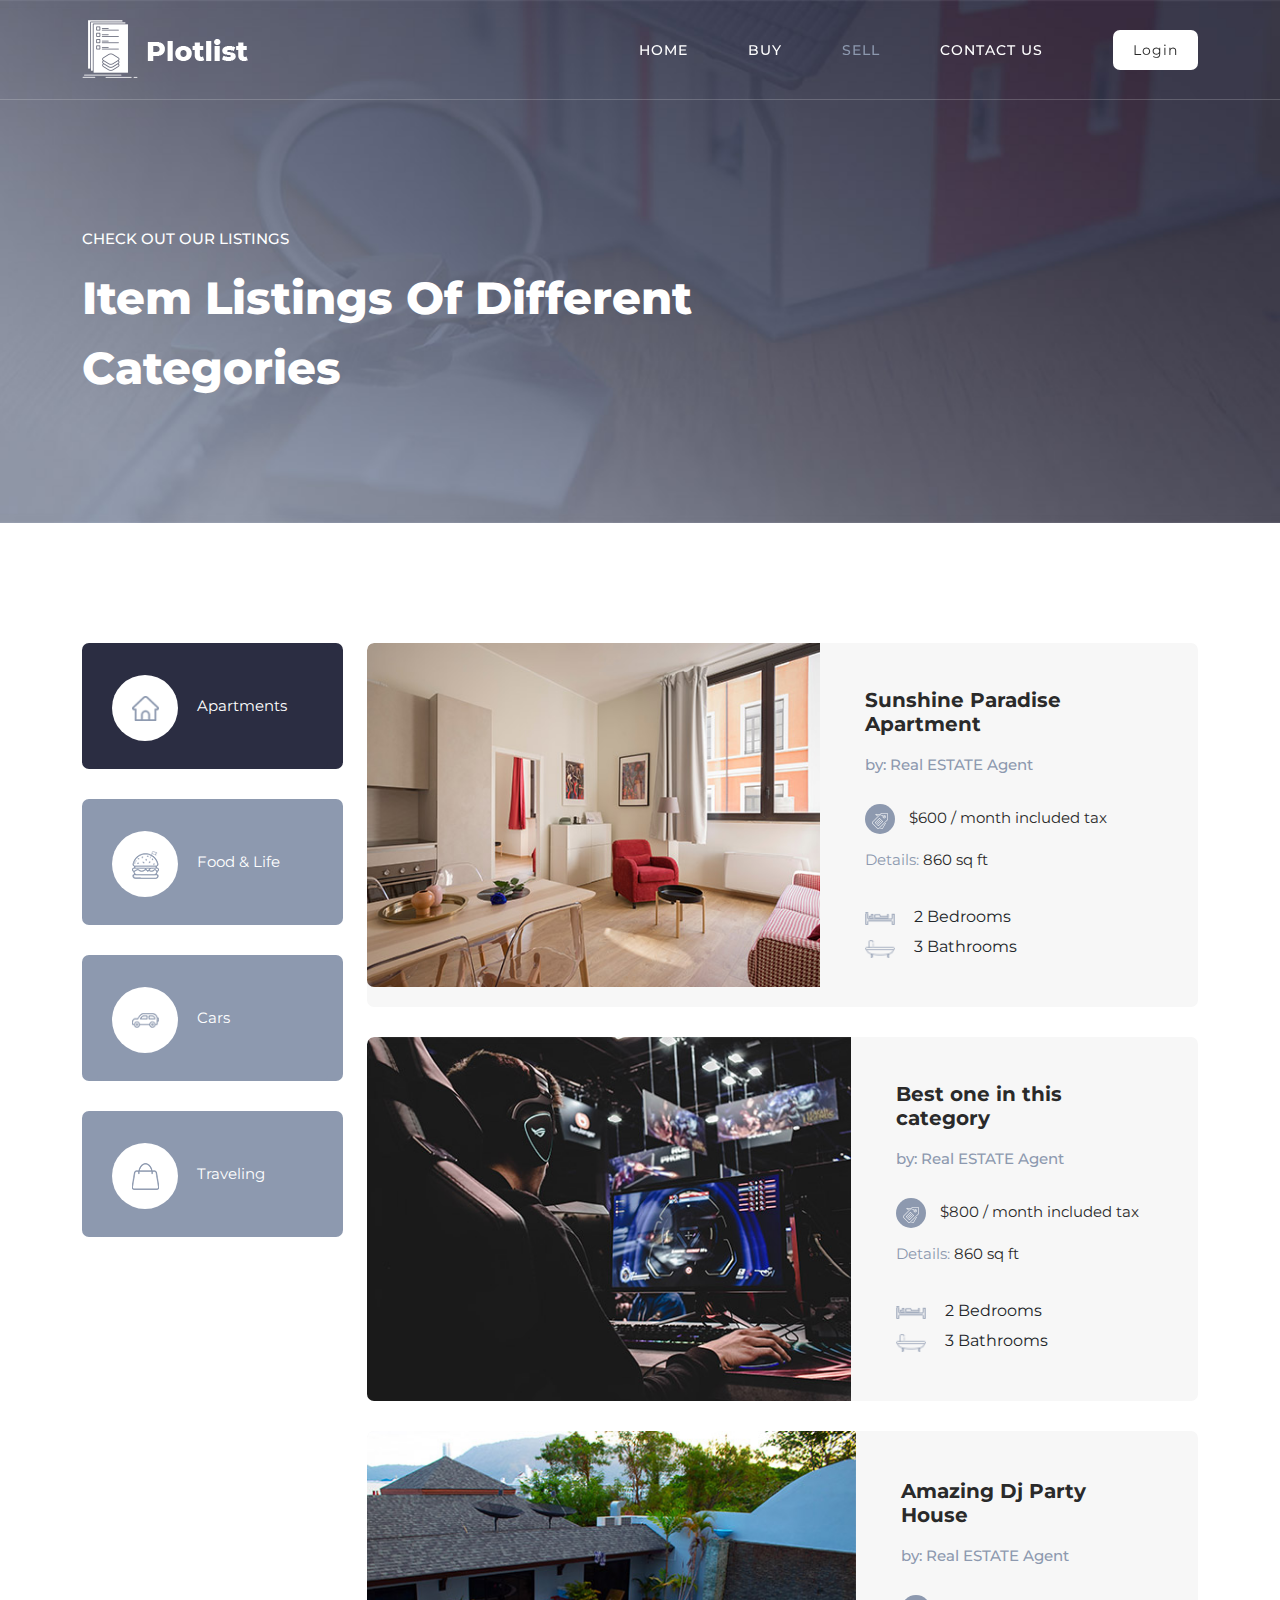
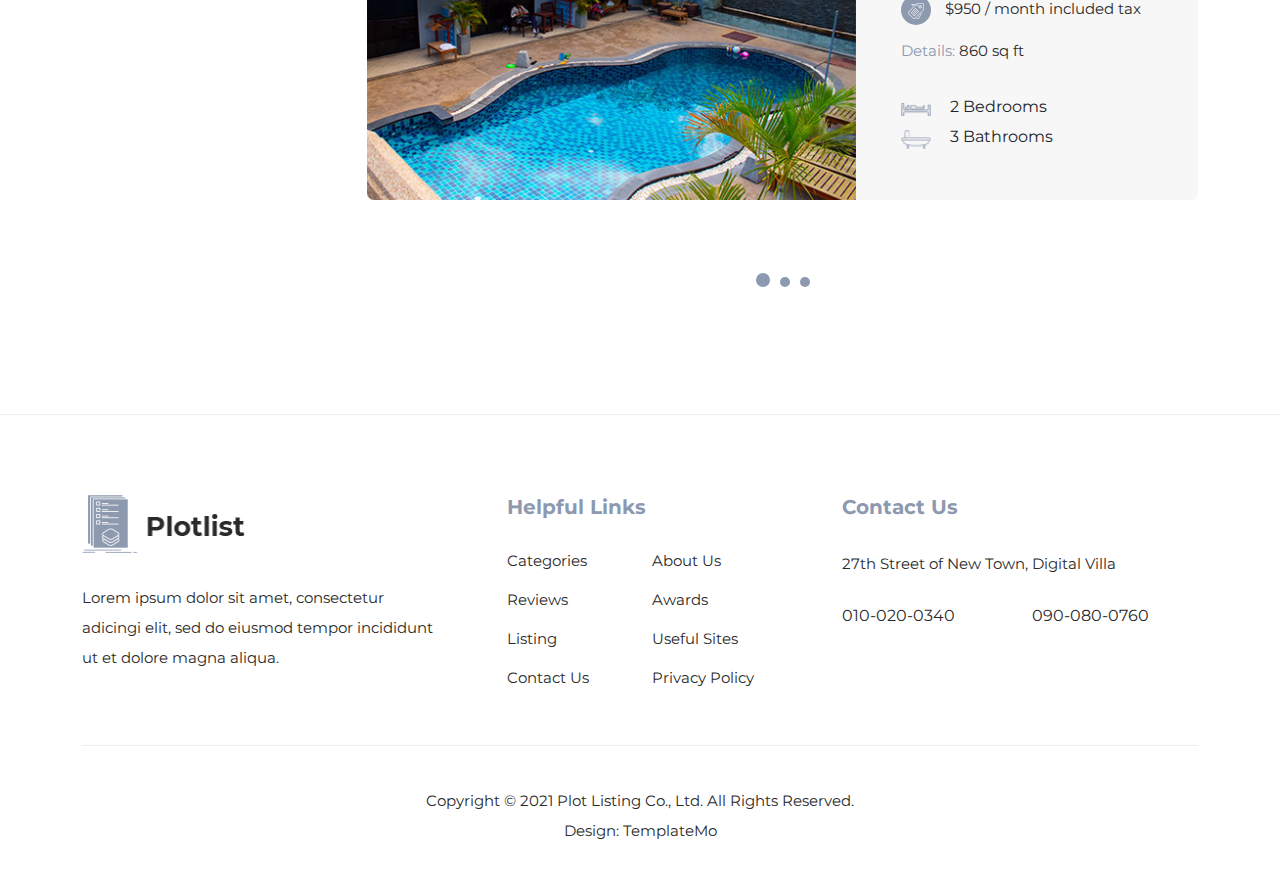
<file: templates/user/sell.html>
<!DOCTYPE html>
<html lang="en">

  <head>

    <meta charset="UTF-8">
    <meta name="viewport" content="width=device-width, initial-scale=1, shrink-to-fit=no">
    <meta name="description" content="">
    <meta name="author" content="">
    <link rel="preconnect" href="https://fonts.gstatic.com">
    <link href="https://fonts.googleapis.com/css2?family=Montserrat:wght@100;200;300;400;500;600;700;800;900&display=swap" rel="stylesheet">

    <title>Bid Bazaar</title>

    <!-- Bootstrap core CSS -->
    <link href="vendor/bootstrap/css/bootstrap.min.css" rel="stylesheet">


    <!-- Additional CSS Files -->
    <link rel="stylesheet" href="assets/css/fontawesome.css">
    <link rel="stylesheet" href="assets/css/templatemo-plot-listing.css">
    <link rel="stylesheet" href="assets/css/animated.css">
    <link rel="stylesheet" href="assets/css/owl.css">
<!--

TemplateMo 564 Plot Listing

https://templatemo.com/tm-564-plot-listing

-->
  </head>

<body>

  <!-- ***** Preloader Start ***** -->
  <div id="js-preloader" class="js-preloader">
    <div class="preloader-inner">
      <span class="dot"></span>
      <div class="dots">
        <span></span>
        <span></span>
        <span></span>
      </div>
    </div>
  </div>
  <!-- ***** Preloader End ***** -->

  <!-- ***** Header Area Start ***** -->
  <header class="header-area header-sticky wow slideInDown" data-wow-duration="0.75s" data-wow-delay="0s">
    <div class="container">
      <div class="row">
        <div class="col-12">
          <nav class="main-nav">
            <!-- ***** Logo Start ***** -->
            <a href="index.html" class="logo">
            </a>
            <!-- ***** Logo End ***** -->
            <!-- ***** Menu Start ***** -->
            <ul class="nav">
                <li><a href="index.html">Home</a></li>
                <li><a href="buy.html">Buy</a></li>
                <li><a href="sell.html" class="active">Sell</a></li>
                <li><a href="contact.html">Contact Us</a></li>
                <li><div class="main-white-button"><a href="login.html">Login</a></div></li>
            </ul>        
            <a class='menu-trigger'>
                <span>Menu</span>
            </a>
            <!-- ***** Menu End ***** -->
          </nav>
        </div>
      </div>
    </div>
  </header>
  <!-- ***** Header Area End ***** -->

  <div class="page-heading">
    <div class="container">
      <div class="row">
        <div class="col-lg-8">
          <div class="top-text header-text">
            <h6>Check Out Our Listings</h6>
            <h2>Item listings of Different Categories</h2>
          </div>
        </div>
      </div>
    </div>
  </div>

  <div class="listing-page">
    <div class="container">
      <div class="row">
        <div class="col-lg-12">
          <div class="naccs">
            <div class="grid">
              <div class="row">
                <div class="col-lg-3">
                  <div class="menu">
                    <div class="first-thumb active">
                      <div class="thumb">
                        <span class="icon"><img src="assets/images/search-icon-01.png" alt=""></span>
                        Apartments
                      </div>
                    </div>
                    <div>
                      <div class="thumb">                 
                        <span class="icon"><img src="assets/images/search-icon-02.png" alt=""></span>
                        Food &amp; Life
                      </div>
                    </div>
                    <div>
                      <div class="thumb">                 
                        <span class="icon"><img src="assets/images/search-icon-03.png" alt=""></span>
                        Cars
                      </div>
                    </div>
                    <div class="last-thumb">
                      <div class="thumb">                 
                        <span class="icon"><img src="assets/images/search-icon-04.png" alt=""></span>
                        Traveling
                      </div>
                    </div>
                  </div>
                </div> 
                <div class="col-lg-9">
                  <ul class="nacc">
                  <!-- first category listing of items -->
                    <li class="active">
                      <div>
                        <div class="col-lg-12">
                          <div class="owl-carousel owl-listing">
                            <div class="item">
                              <div class="row">
                                <div class="col-lg-12">
                                  <div class="listing-item">
                                    <div class="left-image">
                                      <a href="#"><img src="assets/images/listing-01.jpg" alt=""></a>
                                      <div class="hover-content">
                                        <div class="main-white-button">
                                          <a href="contact.html"><i class="fa fa-eye"></i> Contact Now</a>
                                        </div>
                                      </div>
                                    </div>
                                    <div class="right-content align-self-center">
                                      <a href="#"><h4>Sunshine Paradise Apartment</h4></a>
                                      <h6>by: Real ESTATE Agent</h6>
                                      <span class="price"><div class="icon"><img src="assets/images/listing-icon-01.png" alt=""></div> $600 / month included tax</span>
                                      <span class="details">Details: <em>860 sq ft</em></span>
                                      <span class="info"><img src="assets/images/listing-icon-02.png" alt=""> 2 Bedrooms<br><img src="assets/images/listing-icon-03.png" alt=""> 3 Bathrooms</span>
                                    </div>
                                  </div>
                                </div>
                                <div class="col-lg-12">
                                  <div class="listing-item">
                                    <div class="left-image">
                                      <a href="#"><img src="assets/images/listing-02.jpg" alt=""></a>
                                      <div class="hover-content">
                                        <div class="main-white-button">
                                          <a href="contact.html"><i class="fa fa-eye"></i> Contact Now</a>
                                        </div>
                                      </div>
                                    </div>
                                    <div class="right-content align-self-center">
                                      <a href="#"><h4>Best one in this category</h4></a>
                                      <h6>by: Real ESTATE Agent</h6>
                                      <span class="price"><div class="icon"><img src="assets/images/listing-icon-01.png" alt=""></div> $800 / month included tax</span>
                                      <span class="details">Details: <em>860 sq ft</em></span>
                                      <span class="info"><img src="assets/images/listing-icon-02.png" alt=""> 2 Bedrooms<br><img src="assets/images/listing-icon-03.png" alt=""> 3 Bathrooms</span>
                                    </div>
                                  </div>
                                </div>
                                <div class="col-lg-12">
                                  <div class="listing-item">
                                    <div class="left-image">
                                      <a href="#"><img src="assets/images/listing-03.jpg" alt=""></a>
                                      <div class="hover-content">
                                        <div class="main-white-button">
                                          <a href="contact.html"><i class="fa fa-eye"></i> Contact Now</a>
                                        </div>
                                      </div>
                                    </div>
                                    <div class="right-content align-self-center">
                                      <a href="#"><h4>Amazing Dj Party House</h4></a>
                                      <h6>by: Real ESTATE Agent</h6>
                                      <span class="price"><div class="icon"><img src="assets/images/listing-icon-01.png" alt=""></div> $950 / month included tax</span>
                                      <span class="details">Details: <em>860 sq ft</em></span>
                                      <span class="info"><img src="assets/images/listing-icon-02.png" alt=""> 2 Bedrooms<br><img src="assets/images/listing-icon-03.png" alt=""> 3 Bathrooms</span>
                                    </div>
                                  </div>
                                </div>
                              </div>
                            </div>
                            <div class="item">
                              <div class="row">
                                <div class="col-lg-12">
                                  <div class="listing-item">
                                    <div class="left-image">
                                      <a href="#"><img src="assets/images/listing-01.jpg" alt=""></a>
                                      <div class="hover-content">
                                        <div class="main-white-button">
                                          <a href="contact.html"><i class="fa fa-eye"></i> Contact Now</a>
                                        </div>
                                      </div>
                                    </div>
                                    <div class="right-content align-self-center">
                                      <a href="#"><h4>Sunshine Villa Condo</h4></a>
                                      <h6>by: Real ESTATE Agent</h6>
                                      <span class="price"><div class="icon"><img src="assets/images/listing-icon-01.png" alt=""></div> $450 / month included tax</span>
                                      <span class="details">Details: <em>860 sq ft</em></span>
                                      <span class="info"><img src="assets/images/listing-icon-02.png" alt=""> 2 Bedrooms<br><img src="assets/images/listing-icon-03.png" alt=""> 3 Bathrooms</span>
                                    </div>
                                  </div>
                                </div>
                                <div class="col-lg-12">
                                  <div class="listing-item">
                                    <div class="left-image">
                                      <a href="#"><img src="assets/images/listing-02.jpg" alt=""></a>
                                      <div class="hover-content">
                                        <div class="main-white-button">
                                          <a href="contact.html"><i class="fa fa-eye"></i> Contact Now</a>
                                        </div>
                                      </div>
                                    </div>
                                    <div class="right-content align-self-center">
                                      <a href="#"><h4>Gaming Studio Units</h4></a>
                                      <h6>by: Real ESTATE Agent</h6>
                                      <span class="price"><div class="icon"><img src="assets/images/listing-icon-01.png" alt=""></div> $550 / month included tax</span>
                                      <span class="details">Details: <em>860 sq ft</em></span>
                                      <span class="info"><img src="assets/images/listing-icon-02.png" alt=""> 2 Bedrooms<br><img src="assets/images/listing-icon-03.png" alt=""> 3 Bathrooms</span>
                                    </div>
                                  </div>
                                </div>
                                <div class="col-lg-12">
                                  <div class="listing-item">
                                    <div class="left-image">
                                      <a href="#"><img src="assets/images/listing-03.jpg" alt=""></a>
                                      <div class="hover-content">
                                        <div class="main-white-button">
                                          <a href="contact.html"><i class="fa fa-eye"></i> Contact Now</a>
                                        </div>
                                      </div>
                                    </div>
                                    <div class="right-content align-self-center">
                                      <a href="#"><h4>Amazing Dj Party House</h4></a>
                                      <h6>by: Real ESTATE Agent</h6>
                                      <span class="price"><div class="icon"><img src="assets/images/listing-icon-01.png" alt=""></div> $650 / month included tax</span>
                                      <span class="details">Details: <em>860 sq ft</em></span>
                                      <span class="info"><img src="assets/images/listing-icon-02.png" alt=""> 2 Bedrooms<br><img src="assets/images/listing-icon-03.png" alt=""> 3 Bathrooms</span>
                                    </div>
                                  </div>
                                </div>
                              </div>
                            </div>
                            
                            <!-- third page of first category -->
                            <div class="item">
                              <div class="row">
                                <div class="col-lg-12">
                                  <div class="listing-item">
                                    <div class="left-image">
                                      <a href="#"><img src="assets/images/listing-01.jpg" alt=""></a>
                                      <div class="hover-content">
                                        <div class="main-white-button">
                                          <a href="contact.html"><i class="fa fa-eye"></i> Contact Now</a>
                                        </div>
                                      </div>
                                    </div>
                                    <div class="right-content align-self-center">
                                      <a href="#"><h4>Third Page Apartment</h4></a>
                                      <h6>by: Real Estate Agent</h6>
                                      <span class="price"><div class="icon"><img src="assets/images/listing-icon-01.png" alt=""></div> $600 to $950 / month included tax</span>
                                      <span class="details">Details: <em>860 sq ft</em></span>
                                      <span class="info"><img src="assets/images/listing-icon-02.png" alt=""> 2 Bedrooms<br><img src="assets/images/listing-icon-03.png" alt=""> 3 Bathrooms</span>
                                    </div>
                                  </div>
                                </div>
                                <div class="col-lg-12">
                                  <div class="listing-item">
                                    <div class="left-image">
                                      <a href="#"><img src="assets/images/listing-02.jpg" alt=""></a>
                                      <div class="hover-content">
                                        <div class="main-white-button">
                                          <a href="contact.html"><i class="fa fa-eye"></i> Contact Now</a>
                                        </div>
                                      </div>
                                    </div>
                                    <div class="right-content align-self-center">
                                      <a href="#"><h4>New Gaming Townhouse</h4></a>
                                      <h6>by: Real ESTATE Agent</h6>
                                      <span class="price"><div class="icon"><img src="assets/images/listing-icon-01.png" alt=""></div> $840 / month included tax</span>
                                      <span class="details">Details: <em>860 sq ft</em></span>
                                      <span class="info"><img src="assets/images/listing-icon-02.png" alt=""> 2 Bedrooms<br><img src="assets/images/listing-icon-03.png" alt=""> 3 Bathrooms</span>
                                    </div>
                                  </div>
                                </div>
                                <div class="col-lg-12">
                                  <div class="listing-item">
                                    <div class="left-image">
                                      <a href="#"><img src="assets/images/listing-03.jpg" alt=""></a>
                                      <div class="hover-content">
                                        <div class="main-white-button">
                                          <a href="contact.html"><i class="fa fa-eye"></i> Contact Now</a>
                                        </div>
                                      </div>
                                    </div>
                                    <div class="right-content align-self-center">
                                      <a href="#"><h4>Amazing Party Villa</h4></a>
                                      <h6>by: Real ESTATE Agent</h6>
                                      <span class="price"><div class="icon"><img src="assets/images/listing-icon-01.png" alt=""></div> $950 / month included tax</span>
                                      <span class="details">Details: <em>860 sq ft</em></span>
                                      <span class="info"><img src="assets/images/listing-icon-02.png" alt=""> 2 Bedrooms<br><img src="assets/images/listing-icon-03.png" alt=""> 3 Bathrooms</span>
                                    </div>
                                  </div>
                                </div>
                              </div>
                            </div>
                          </div>
                        </div>
                      </div>
                    </li>
                    
                    <!-- second category listing of items -->
                    <li>
                      <div>
                        <div class="col-lg-12">
                          <div class="owl-carousel owl-listing">
                            <div class="item">
                              <div class="row">
                                <div class="col-lg-12">
                                  <div class="listing-item">
                                    <div class="left-image">
                                      <a href="#"><img src="assets/images/listing-04.jpg" alt=""></a>
                                      <div class="hover-content">
                                        <div class="main-white-button">
                                          <a href="contact.html"><i class="fa fa-eye"></i> Contact Now</a>
                                        </div>
                                      </div>
                                    </div>
                                    <div class="right-content align-self-center">
                                      <a href="#"><h4>Food First page</h4></a>
                                      <h6>by: Food Delivery</h6>
                                      <span class="price"><div class="icon"><img src="assets/images/listing-icon-01.png" alt=""></div> $600 / month included tax</span>
                                      <span class="details">Details: <em>860 sq ft</em></span>
                                      <span class="info"><img src="assets/images/listing-icon-02.png" alt=""> 2 Bedrooms<br><img src="assets/images/listing-icon-03.png" alt=""> 3 Bathrooms</span>
                                    </div>
                                  </div>
                                </div>
                                <div class="col-lg-12">
                                  <div class="listing-item">
                                    <div class="left-image">
                                      <a href="#"><img src="assets/images/listing-05.jpg" alt=""></a>
                                      <div class="hover-content">
                                        <div class="main-white-button">
                                          <a href="contact.html"><i class="fa fa-eye"></i> Contact Now</a>
                                        </div>
                                      </div>
                                    </div>
                                    <div class="right-content align-self-center">
                                      <a href="#"><h4>Food Item 2</h4></a>
                                      <h6>by: Food Delivery</h6>
                                      <span class="price"><div class="icon"><img src="assets/images/listing-icon-01.png" alt=""></div> $540 / month included tax</span>
                                      <span class="details">Details: <em>860 sq ft</em></span>
                                      <span class="info"><img src="assets/images/listing-icon-02.png" alt=""> 2 Bedrooms<br><img src="assets/images/listing-icon-03.png" alt=""> 3 Bathrooms</span>
                                    </div>
                                  </div>
                                </div>
                                <div class="col-lg-12">
                                  <div class="listing-item">
                                    <div class="left-image">
                                      <a href="#"><img src="assets/images/listing-03.jpg" alt=""></a>
                                      <div class="hover-content">
                                        <div class="main-white-button">
                                          <a href="contact.html"><i class="fa fa-eye"></i> Contact Now</a>
                                        </div>
                                      </div>
                                    </div>
                                    <div class="right-content align-self-center">
                                      <a href="#"><h4>Food Item 3</h4></a>
                                      <h6>by: Food Delivery</h6>
                                      <span class="price"><div class="icon"><img src="assets/images/listing-icon-01.png" alt=""></div> $720 / month included tax</span>
                                      <span class="details">Details: <em>860 sq ft</em></span>
                                      <span class="info"><img src="assets/images/listing-icon-02.png" alt=""> 2 Bedrooms<br><img src="assets/images/listing-icon-03.png" alt=""> 3 Bathrooms</span>
                                    </div>
                                  </div>
                                </div>
                              </div>
                            </div>
                            
                            <!-- second category second page -->
                            <div class="item">
                              <div class="row">
                                <div class="col-lg-12">
                                  <div class="listing-item">
                                    <div class="left-image">
                                      <a href="#"><img src="assets/images/listing-05.jpg" alt=""></a>
                                      <div class="hover-content">
                                        <div class="main-white-button">
                                          <a href="contact.html"><i class="fa fa-eye"></i> Contact Now</a>
                                        </div>
                                      </div>
                                    </div>
                                    <div class="right-content align-self-center">
                                      <a href="#"><h4>FOOD Second Page</h4></a>
                                      <h6>by: Food Delivery</h6>
                                      <span class="price"><div class="icon"><img src="assets/images/listing-icon-01.png" alt=""></div> $420 / month included tax</span>
                                      <span class="details">Details: <em>860 sq ft</em></span>
                                      <span class="info"><img src="assets/images/listing-icon-02.png" alt=""> 2 Bedrooms<br><img src="assets/images/listing-icon-03.png" alt=""> 3 Bathrooms</span>
                                    </div>
                                  </div>
                                </div>
                                <div class="col-lg-12">
                                  <div class="listing-item">
                                    <div class="left-image">
                                      <a href="#"><img src="assets/images/listing-04.jpg" alt=""></a>
                                      <div class="hover-content">
                                        <div class="main-white-button">
                                          <a href="contact.html"><i class="fa fa-eye"></i> Contact Now</a>
                                        </div>
                                      </div>
                                    </div>
                                    <div class="right-content align-self-center">
                                      <a href="#"><h4>Best Food Item 5</h4></a>
                                      <h6>by: Food Delivery</h6>
                                      <span class="price"><div class="icon"><img src="assets/images/listing-icon-01.png" alt=""></div> $450 / month included tax</span>
                                      <span class="details">Details: <em>860 sq ft</em></span>
                                      <span class="info"><img src="assets/images/listing-icon-02.png" alt=""> 2 Bedrooms<br><img src="assets/images/listing-icon-03.png" alt=""> 3 Bathrooms</span>
                                    </div>
                                  </div>
                                </div>
                                <div class="col-lg-12">
                                  <div class="listing-item">
                                    <div class="left-image">
                                      <a href="#"><img src="assets/images/listing-03.jpg" alt=""></a>
                                      <div class="hover-content">
                                        <div class="main-white-button">
                                          <a href="contact.html"><i class="fa fa-eye"></i> Contact Now</a>
                                        </div>
                                      </div>
                                    </div>
                                    <div class="right-content align-self-center">
                                      <a href="#"><h4>Amazing Food Item 6</h4></a>
                                      <h6>by: Food Delivery</h6>
                                      <span class="price"><div class="icon"><img src="assets/images/listing-icon-01.png" alt=""></div> $500 / month included tax</span>
                                      <span class="details">Details: <em>860 sq ft</em></span>
                                      <span class="info"><img src="assets/images/listing-icon-02.png" alt=""> 2 Bedrooms<br><img src="assets/images/listing-icon-03.png" alt=""> 3 Bathrooms</span>
                                    </div>
                                  </div>
                                </div>
                              </div>
                            </div>


                          </div>
                        </div>
                      </div>
                    </li>
                    
                    <!-- third category first page -->
                    <li>
                      <div>
                        <div class="col-lg-12">
                          <div class="owl-carousel owl-listing">
                            <div class="item">
                              <div class="row">
                                <div class="col-lg-12">
                                  <div class="listing-item">
                                    <div class="left-image">
                                      <a href="#"><img src="assets/images/listing-05.jpg" alt=""></a>
                                      <div class="hover-content">
                                        <div class="main-white-button">
                                          <a href="contact.html"><i class="fa fa-eye"></i> Contact Now</a>
                                        </div>
                                      </div>
                                    </div>
                                    <div class="right-content align-self-center">
                                      <a href="#"><h4>Third Category First Page</h4></a>
                                      <h6>by: Sale Agent</h6>
                                      <span class="price"><div class="icon"><img src="assets/images/listing-icon-01.png" alt=""></div> $750 / month included tax</span>
                                      <span class="details">Details: <em>860 sq ft</em></span>
                                      <span class="info"><img src="assets/images/listing-icon-02.png" alt=""> 2 Bedrooms<br><img src="assets/images/listing-icon-03.png" alt=""> 3 Bathrooms</span>
                                    </div>
                                  </div>
                                </div>
                                <div class="col-lg-12">
                                  <div class="listing-item">
                                    <div class="left-image">
                                      <a href="#"><img src="assets/images/listing-04.jpg" alt=""></a>
                                      <div class="hover-content">
                                        <div class="main-white-button">
                                          <a href="contact.html"><i class="fa fa-eye"></i> Contact Now</a>
                                        </div>
                                      </div>
                                    </div>
                                    <div class="right-content align-self-center">
                                      <a href="#"><h4>Car Item 2</h4></a>
                                      <h6>by: Sale Agent</h6>
                                      <span class="price"><div class="icon"><img src="assets/images/listing-icon-01.png" alt=""></div> $880 / month included tax</span>
                                      <span class="details">Details: <em>860 sq ft</em></span>
                                      <span class="info"><img src="assets/images/listing-icon-02.png" alt=""> 2 Bedrooms<br><img src="assets/images/listing-icon-03.png" alt=""> 3 Bathrooms</span>
                                    </div>
                                  </div>
                                </div>
                                <div class="col-lg-12">
                                  <div class="listing-item">
                                    <div class="left-image">
                                      <a href="#"><img src="assets/images/listing-03.jpg" alt=""></a>
                                      <div class="hover-content">
                                        <div class="main-white-button">
                                          <a href="contact.html"><i class="fa fa-eye"></i> Contact Now</a>
                                        </div>
                                      </div>
                                    </div>
                                    <div class="right-content align-self-center">
                                      <a href="#"><h4>Car Item 3</h4></a>
                                      <h6>by: Sale Agent</h6>
                                      <span class="price"><div class="icon"><img src="assets/images/listing-icon-01.png" alt=""></div> $770 / month included tax</span>
                                      <span class="details">Details: <em>860 sq ft</em></span>
                                      <span class="info"><img src="assets/images/listing-icon-02.png" alt=""> 2 Bedrooms<br><img src="assets/images/listing-icon-03.png" alt=""> 3 Bathrooms</span>
                                    </div>
                                  </div>
                                </div>
                              </div>
                            </div>
                            
                            <!-- third category second page -->
                            <div class="item">
                              <div class="row">
                                <div class="col-lg-12">
                                  <div class="listing-item">
                                    <div class="left-image">
                                      <a href="#"><img src="assets/images/listing-01.jpg" alt=""></a>
                                      <div class="hover-content">
                                        <div class="main-white-button">
                                          <a href="contact.html"><i class="fa fa-eye"></i> Contact Now</a>
                                        </div>
                                      </div>
                                    </div>
                                    <div class="right-content align-self-center">
                                      <a href="#"><h4>Third Category Second Page</h4></a>
                                      <h6>by: Sale Agent</h6>
                                      <span class="price"><div class="icon"><img src="assets/images/listing-icon-01.png" alt=""></div> $660 / month included tax</span>
                                      <span class="details">Details: <em>860 sq ft</em></span>
                                      <span class="info"><img src="assets/images/listing-icon-02.png" alt=""> 2 Bedrooms<br><img src="assets/images/listing-icon-03.png" alt=""> 3 Bathrooms</span>
                                    </div>
                                  </div>
                                </div>
                                <div class="col-lg-12">
                                  <div class="listing-item">
                                    <div class="left-image">
                                      <a href="#"><img src="assets/images/listing-02.jpg" alt=""></a>
                                      <div class="hover-content">
                                        <div class="main-white-button">
                                          <a href="contact.html"><i class="fa fa-eye"></i> Contact Now</a>
                                        </div>
                                      </div>
                                    </div>
                                    <div class="right-content align-self-center">
                                      <a href="#"><h4>Car Item 5</h4></a>
                                      <h6>by: Sale Agent</h6>
                                      <span class="price"><div class="icon"><img src="assets/images/listing-icon-01.png" alt=""></div> $550 / month included tax</span>
                                      <span class="details">Details: <em>860 sq ft</em></span>
                                      <span class="info"><img src="assets/images/listing-icon-02.png" alt=""> 2 Bedrooms<br><img src="assets/images/listing-icon-03.png" alt=""> 3 Bathrooms</span>
                                    </div>
                                  </div>
                                </div>
                                <div class="col-lg-12">
                                  <div class="listing-item">
                                    <div class="left-image">
                                      <a href="#"><img src="assets/images/listing-06.jpg" alt=""></a>
                                      <div class="hover-content">
                                        <div class="main-white-button">
                                          <a href="contact.html"><i class="fa fa-eye"></i> Contact Now</a>
                                        </div>
                                      </div>
                                    </div>
                                    <div class="right-content align-self-center">
                                      <a href="#"><h4>Car Item 6</h4></a>
                                      <h6>by: Sale Agent</h6>
                                      <span class="price"><div class="icon"><img src="assets/images/listing-icon-01.png" alt=""></div> $440 / month included tax</span>
                                      <span class="details">Details: <em>860 sq ft</em></span>
                                      <span class="info"><img src="assets/images/listing-icon-02.png" alt=""> 2 Bedrooms<br><img src="assets/images/listing-icon-03.png" alt=""> 3 Bathrooms</span>
                                    </div>
                                  </div>
                                </div>
                              </div>
                            </div>
                            
                            <!-- third category third page -->
                            <!-- NONE -->
                            
                            
                          </div>
                        </div>
                      </div>
                    </li>
                    
                    <!-- 4th category 1st page -->
                    <li>
                      <div>
                        <div class="col-lg-12">
                          <div class="owl-carousel owl-listing">
                            <div class="item">
                              <div class="row">
                                <div class="col-lg-12">
                                  <div class="listing-item">
                                    <div class="left-image">
                                      <a href="#"><img src="assets/images/listing-06.jpg" alt=""></a>
                                      <div class="hover-content">
                                        <div class="main-white-button">
                                          <a href="contact.html"><i class="fa fa-eye"></i> Contact Now</a>
                                        </div>
                                      </div>
                                    </div>
                                    <div class="right-content align-self-center">
                                      <a href="#"><h4>Traveling Item 1</h4></a>
                                      <h6>by: Travel Agent</h6>
                                      <span class="price"><div class="icon"><img src="assets/images/listing-icon-01.png" alt=""></div> $400 / month included tax</span>
                                      <span class="details">Details: <em>860 sq ft</em></span>
                                      <span class="info"><img src="assets/images/listing-icon-02.png" alt=""> 2 Bedrooms<br><img src="assets/images/listing-icon-03.png" alt=""> 3 Bathrooms</span>
                                    </div>
                                  </div>
                                </div>
                                <div class="col-lg-12">
                                  <div class="listing-item">
                                    <div class="left-image">
                                      <a href="#"><img src="assets/images/listing-04.jpg" alt=""></a>
                                      <div class="hover-content">
                                        <div class="main-white-button">
                                          <a href="contact.html"><i class="fa fa-eye"></i> Contact Now</a>
                                        </div>
                                      </div>
                                    </div>
                                    <div class="right-content align-self-center">
                                      <a href="#"><h4>Traveling Item 2</h4></a>
                                      <h6>by: Travel Agent</h6>
                                      <span class="price"><div class="icon"><img src="assets/images/listing-icon-01.png" alt=""></div> $500 / month included tax</span>
                                      <span class="details">Details: <em>860 sq ft</em></span>
                                      <span class="info"><img src="assets/images/listing-icon-02.png" alt=""> 2 Bedrooms<br><img src="assets/images/listing-icon-03.png" alt=""> 3 Bathrooms</span>
                                    </div>
                                  </div>
                                </div>
                                <div class="col-lg-12">
                                  <div class="listing-item">
                                    <div class="left-image">
                                      <a href="#"><img src="assets/images/listing-03.jpg" alt=""></a>
                                      <div class="hover-content">
                                        <div class="main-white-button">
                                          <a href="contact.html"><i class="fa fa-eye"></i> Contact Now</a>
                                        </div>
                                      </div>
                                    </div>
                                    <div class="right-content align-self-center">
                                      <a href="#"><h4>Traveling Item 3</h4></a>
                                      <h6>by: Travel Agent</h6>
                                      <span class="price"><div class="icon"><img src="assets/images/listing-icon-01.png" alt=""></div> $342 / month included tax</span>
                                      <span class="details">Details: <em>860 sq ft</em></span>
                                      <span class="info"><img src="assets/images/listing-icon-02.png" alt=""> 2 Bedrooms<br><img src="assets/images/listing-icon-03.png" alt=""> 3 Bathrooms</span>
                                    </div>
                                  </div>
                                </div>
                              </div>
                            </div>
                            
                            <!-- 4th category 2nd page -->
                            <div class="item">
                              <div class="row">
                                <div class="col-lg-12">
                                  <div class="listing-item">
                                    <div class="left-image">
                                      <a href="#"><img src="assets/images/listing-05.jpg" alt=""></a>
                                      <div class="hover-content">
                                        <div class="main-white-button">
                                          <a href="contact.html"><i class="fa fa-eye"></i> Contact Now</a>
                                        </div>
                                      </div>
                                    </div>
                                    <div class="right-content align-self-center">
                                      <a href="#"><h4>4th Category 2nd Page</h4></a>
                                      <h6>by: Travel Agent</h6>
                                      <span class="price"><div class="icon"><img src="assets/images/listing-icon-01.png" alt=""></div> $268 / month included tax</span>
                                      <span class="details">Details: <em>860 sq ft</em></span>
                                      <span class="info"><img src="assets/images/listing-icon-02.png" alt=""> 2 Bedrooms<br><img src="assets/images/listing-icon-03.png" alt=""> 3 Bathrooms</span>
                                    </div>
                                  </div>
                                </div>
                                <div class="col-lg-12">
                                  <div class="listing-item">
                                    <div class="left-image">
                                      <a href="#"><img src="assets/images/listing-06.jpg" alt=""></a>
                                      <div class="hover-content">
                                        <div class="main-white-button">
                                          <a href="contact.html"><i class="fa fa-eye"></i> Contact Now</a>
                                        </div>
                                      </div>
                                    </div>
                                    <div class="right-content align-self-center">
                                      <a href="#"><h4>Traveling Item 5</h4></a>
                                      <h6>by: Travel Agent</h6>
                                      <span class="price"><div class="icon"><img src="assets/images/listing-icon-01.png" alt=""></div> $145 / month included tax</span>
                                      <span class="details">Details: <em>860 sq ft</em></span>
                                      <span class="info"><img src="assets/images/listing-icon-02.png" alt=""> 2 Bedrooms<br><img src="assets/images/listing-icon-03.png" alt=""> 3 Bathrooms</span>
                                    </div>
                                  </div>
                                </div>
                                <div class="col-lg-12">
                                  <div class="listing-item">
                                    <div class="left-image">
                                      <a href="#"><img src="assets/images/listing-03.jpg" alt=""></a>
                                      <div class="hover-content">
                                        <div class="main-white-button">
                                          <a href="contact.html"><i class="fa fa-eye"></i> Contact Now</a>
                                        </div>
                                      </div>
                                    </div>
                                    <div class="right-content align-self-center">
                                      <a href="#"><h4>Traveling Item 6</h4></a>
                                      <h6>by: Travel Agent</h6>
                                      <span class="price"><div class="icon"><img src="assets/images/listing-icon-01.png" alt=""></div> $240 / month included tax</span>
                                      <span class="details">Details: <em>860 sq ft</em></span>
                                      <span class="info"><img src="assets/images/listing-icon-02.png" alt=""> 2 Bedrooms<br><img src="assets/images/listing-icon-03.png" alt=""> 3 Bathrooms</span>
                                    </div>
                                  </div>
                                </div>
                              </div>
                            </div>
                            
                            <!-- 4th category 3rd page -->
                            <div class="item">
                              <div class="row">
                                <div class="col-lg-12">
                                  <div class="listing-item">
                                    <div class="left-image">
                                      <a href="#"><img src="assets/images/listing-06.jpg" alt=""></a>
                                      <div class="hover-content">
                                        <div class="main-white-button">
                                          <a href="contact.html"><i class="fa fa-eye"></i> Contact Now</a>
                                        </div>
                                      </div>
                                    </div>
                                    <div class="right-content align-self-center">
                                      <a href="#"><h4>4th Category 3rd Page</h4></a>
                                      <h6>by: Travel Agent</h6>
                                      <span class="price"><div class="icon"><img src="assets/images/listing-icon-01.png" alt=""></div> $360 / month included tax</span>
                                      <span class="details">Details: <em>860 sq ft</em></span>
                                      <span class="info"><img src="assets/images/listing-icon-02.png" alt=""> 2 Bedrooms<br><img src="assets/images/listing-icon-03.png" alt=""> 3 Bathrooms</span>
                                    </div>
                                  </div>
                                </div>
                                
                                
                              </div>
                            </div>
                          </div>
                        </div>
                      </div>
                    </li>
                  
                    
                  </ul>
                  
                </div>          
              </div>
            </div>
          </div>
        </div>
      </div>
    </div>
  </div>

  <footer>
    <div class="container">
      <div class="row">
        <div class="col-lg-4">
          <div class="about">
            <div class="logo">
              <img src="assets/images/black-logo.png" alt="">
            </div>
            <p>Lorem ipsum dolor sit amet, consectetur adicingi elit, sed do eiusmod tempor incididunt ut et dolore magna aliqua.</p>
          </div>
        </div>
        <div class="col-lg-4">
          <div class="helpful-links">
            <h4>Helpful Links</h4>
            <div class="row">
              <div class="col-lg-6">
                <ul>
                  <li><a href="#">Categories</a></li>
                  <li><a href="#">Reviews</a></li>
                  <li><a href="#">Listing</a></li>
                  <li><a href="#">Contact Us</a></li>
                </ul>
              </div>
              <div class="col-lg-6">
                <ul>
                  <li><a href="#">About Us</a></li>
                  <li><a href="#">Awards</a></li>
                  <li><a href="#">Useful Sites</a></li>
                  <li><a href="#">Privacy Policy</a></li>
                </ul>
              </div>
            </div>
          </div>
        </div>
        <div class="col-lg-4">
          <div class="contact-us">
            <h4>Contact Us</h4>
            <p>27th Street of New Town, Digital Villa</p>
            <div class="row">
              <div class="col-lg-6">
                <a href="#">010-020-0340</a>
              </div>
              <div class="col-lg-6">
                <a href="#">090-080-0760</a>
              </div>
            </div>
          </div>
        </div>
        <div class="col-lg-12">
          <div class="sub-footer">
            <p>Copyright © 2021 Plot Listing Co., Ltd. All Rights Reserved.
            <br>
			Design: <a rel="nofollow" href="https://templatemo.com" title="CSS Templates">TemplateMo</a></p>
          </div>
        </div>
      </div>
    </div>
  </footer>

  <!-- Scripts -->
  <script src="vendor/jquery/jquery.min.js"></script>
  <script src="vendor/bootstrap/js/bootstrap.bundle.min.js"></script>
  <script src="assets/js/owl-carousel.js"></script>
  <script src="assets/js/animation.js"></script>
  <script src="assets/js/imagesloaded.js"></script>
  <script src="assets/js/custom.js"></script>

</body>

</html>
</file>
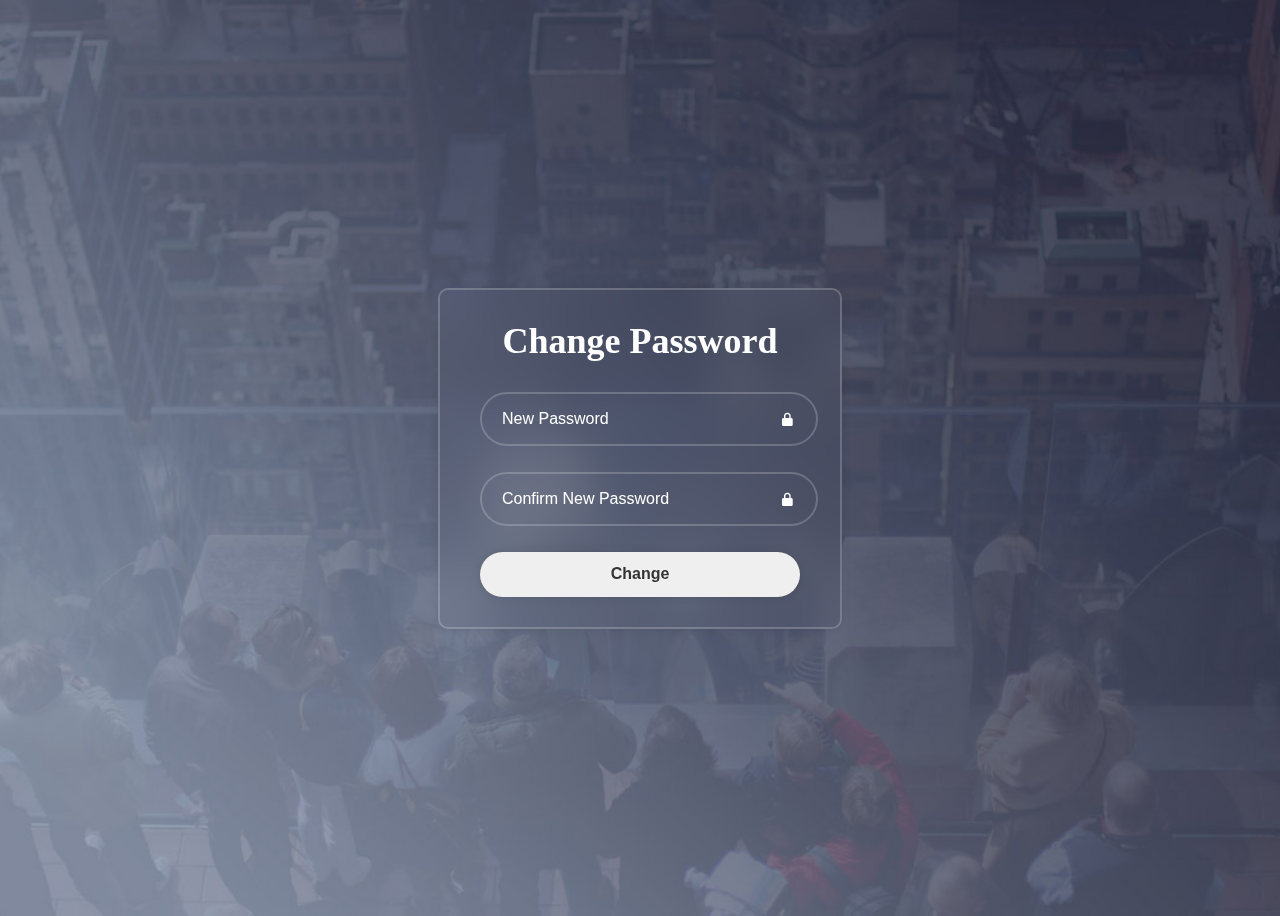
<file: templates/visitor/change.html>
<!DOCTYPE html>
<html lang="en">

<head>
    <meta charset="UTF-8">
    <meta name="viewport" content="width=device-width, initial-scale=1">
    <meta name="description" content="">
    
    <link rel="stylesheet" href="assets/css/login.css">
    <link href='https://unpkg.com/boxicons@2.1.4/css/boxicons.min.css' rel='stylesheet'>
</head>

<body>
    <div id="js-preloader" class="js-preloader">
        <div class="preloader-inner">
          <span class="dot"></span>
          <div class="dots">
            <span></span>
            <span></span>
            <span></span>
          </div>
        </div>
      </div>

    <div class="Login-page">
        <form action="">
            <h1>Change Password</h1>
            <div class="input-box">
                <input type="password" placeholder="New Password">
                <i class='bx bxs-lock-alt'></i>
            </div>
            <div class="input-box">
                <input type="password" placeholder="Confirm New Password">
                <i class='bx bxs-lock-alt'></i>
            </div>
            <a href="login.html"><button type="submit" class="btn">Change</button></a>
        </form>
    </div>
</body>
</html>
</file>
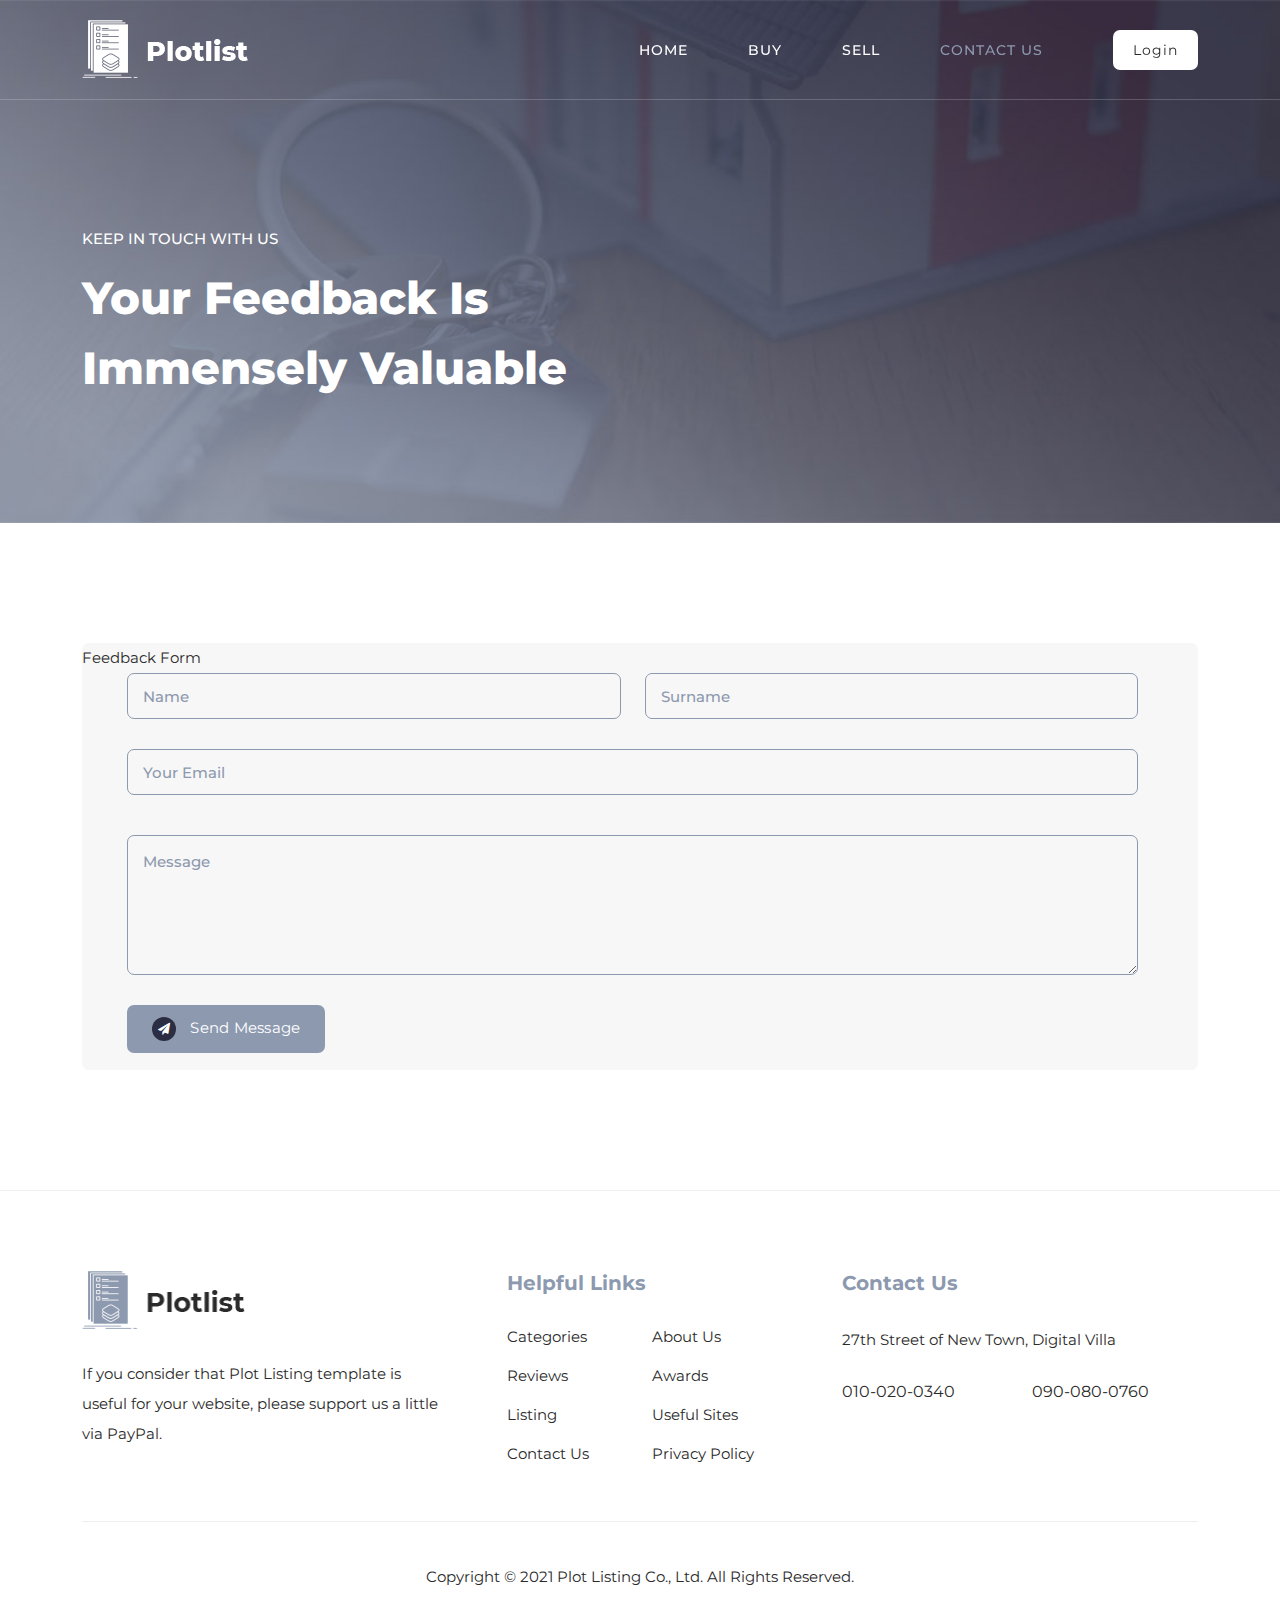
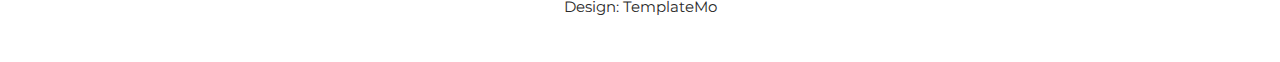
<file: templates/visitor/contact.html>
<!DOCTYPE html>
<html lang="en">

  <head>

    <meta charset="UTF-8">
    <meta name="viewport" content="width=device-width, initial-scale=1, shrink-to-fit=no">
    <meta name="description" content="">
    <meta name="author" content="">
    <link rel="preconnect" href="https://fonts.gstatic.com">
    <link href="https://fonts.googleapis.com/css2?family=Montserrat:wght@100;200;300;400;500;600;700;800;900&display=swap" rel="stylesheet">

    <title>Bid Bazaar</title>

    <!-- Bootstrap core CSS -->
    <link href="vendor/bootstrap/css/bootstrap.min.css" rel="stylesheet">


    <!-- Additional CSS Files -->
    <link rel="stylesheet" href="assets/css/fontawesome.css">
    <link rel="stylesheet" href="assets/css/templatemo-plot-listing.css">
    <link rel="stylesheet" href="assets/css/animated.css">
    <link rel="stylesheet" href="assets/css/owl.css">
<!--

TemplateMo 564 Plot Listing

https://templatemo.com/tm-564-plot-listing

-->
  </head>

<body>

  <!-- ***** Preloader Start ***** -->
  <div id="js-preloader" class="js-preloader">
    <div class="preloader-inner">
      <span class="dot"></span>
      <div class="dots">
        <span></span>
        <span></span>
        <span></span>
      </div>
    </div>
  </div>
  <!-- ***** Preloader End ***** -->

  <!-- ***** Header Area Start ***** -->
  <header class="header-area header-sticky wow slideInDown" data-wow-duration="0.75s" data-wow-delay="0s">
    <div class="container">
      <div class="row">
        <div class="col-12">
          <nav class="main-nav">
            <!-- ***** Logo Start ***** -->
            <a href="index.html" class="logo">
            </a>
            <!-- ***** Logo End ***** -->
            <!-- ***** Menu Start ***** -->
            <ul class="nav">
                <li><a href="index.html">Home</a></li>
                <li><a href="buy.html">Buy</a></li>
                <li><a href="sell.html">Sell</a></li>
                <li><a href="contact.html" class="active">Contact Us</a></li>
                <li><div class="main-white-button"><a href="login.html">Login</a></div></li>
            </ul>        
            <a class='menu-trigger'>
                <span>Menu</span>
            </a>
            <!-- ***** Menu End ***** -->
          </nav>
        </div>
      </div>
    </div>
  </header>
  <!-- ***** Header Area End ***** -->

  <div class="page-heading">
    <div class="container">
      <div class="row">
        <div class="col-lg-6">
          <div class="top-text header-text">
            <h6>Keep in touch with us</h6>
            <h2>Your feedback is immensely valuable</h2>
          </div>
        </div>
      </div>
    </div>
  </div>

  <div class="contact-page">
    <div class="container">
      <div class="row">
        <div class="col-lg-12">
          <div class="inner-content">
            <div class="row">
              <div class="col-lg-12 align-self-center">
                <div class="form_tit"><p>Feedback Form</p></div>
              </div>
              <div class="col-lg-12 align-self-center">
                <form id="contact" action="" method="get">
                  <div class="row">
                    <div class="col-lg-6">
                      <fieldset>
                        <input type="name" name="name" id="name" placeholder="Name" autocomplete="on" required>
                      </fieldset>
                    </div>
                    <div class="col-lg-6">
                      <fieldset>
                        <input type="surname" name="surname" id="surname" placeholder="Surname" autocomplete="on" required>
                      </fieldset>
                    </div>
                    <div class="col-lg-12">
                      <fieldset>
                        <input type="text" name="email" id="email" pattern="[^ @]*@[^ @]*" placeholder="Your Email" required="">
                      </fieldset>
                    </div>
                    <div class="col-lg-12">
                      <fieldset>
                        <textarea name="message" type="text" class="form-control" id="message" placeholder="Message" required=""></textarea>  
                      </fieldset>
                    </div>
                    <div class="col-lg-12">
                      <fieldset>
                        <button type="submit" id="form-submit" class="main-button "><i class="fa fa-paper-plane"></i> Send Message</button>
                      </fieldset>
                    </div>
                  </div>
                </form>
              </div>
            </div>
          </div>
        </div>
      </div>
    </div>
  </div>

  <footer>
    <div class="container">
      <div class="row">
        <div class="col-lg-4">
          <div class="about">
            <div class="logo">
              <img src="assets/images/black-logo.png" alt="Plot Listing Template">
            </div>
            <p>If you consider that <a rel="nofollow" href="https://templatemo.com/tm-564-plot-listing" target="_parent">Plot Listing template</a> is useful for your website, please <a rel="nofollow" href="https://www.paypal.me/templatemo" target="_blank">support us</a> a little via PayPal.</p>
          </div>
        </div>
        <div class="col-lg-4">
          <div class="helpful-links">
            <h4>Helpful Links</h4>
            <div class="row">
              <div class="col-lg-6">
                <ul>
                  <li><a href="#">Categories</a></li>
                  <li><a href="#">Reviews</a></li>
                  <li><a href="#">Listing</a></li>
                  <li><a href="#">Contact Us</a></li>
                </ul>
              </div>
              <div class="col-lg-6">
                <ul>
                  <li><a href="#">About Us</a></li>
                  <li><a href="#">Awards</a></li>
                  <li><a href="#">Useful Sites</a></li>
                  <li><a href="#">Privacy Policy</a></li>
                </ul>
              </div>
            </div>
          </div>
        </div>
        <div class="col-lg-4">
          <div class="contact-us">
            <h4>Contact Us</h4>
            <p>27th Street of New Town, Digital Villa</p>
            <div class="row">
              <div class="col-lg-6">
                <a href="#">010-020-0340</a>
              </div>
              <div class="col-lg-6">
                <a href="#">090-080-0760</a>
              </div>
            </div>
          </div>
        </div>
        <div class="col-lg-12">
          <div class="sub-footer">
            <p>Copyright © 2021 Plot Listing Co., Ltd. All Rights Reserved.
            <br>
			Design: <a rel="nofollow" href="https://templatemo.com" title="CSS Templates">TemplateMo</a></p>
          </div>
        </div>
      </div>
    </div>
  </footer>


  <!-- Scripts -->
  <script src="vendor/jquery/jquery.min.js"></script>
  <script src="vendor/bootstrap/js/bootstrap.bundle.min.js"></script>
  <script src="assets/js/owl-carousel.js"></script>
  <script src="assets/js/animation.js"></script>
  <script src="assets/js/imagesloaded.js"></script>
  <script src="assets/js/custom.js"></script>

</body>

</html>
</file>
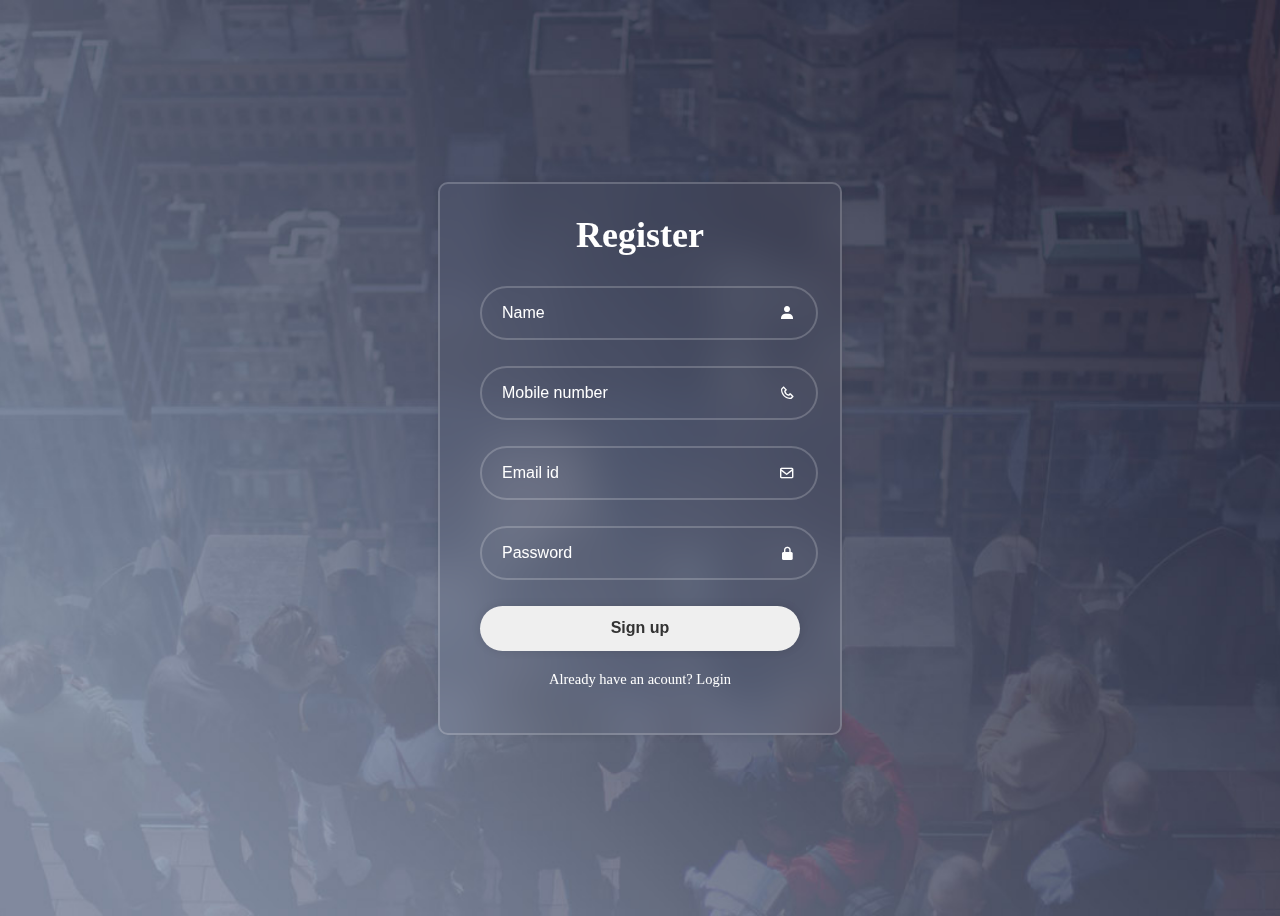
<file: templates/visitor/register.html>
<!DOCTYPE html>
<html lang="en">

<head>
    <meta charset="UTF-8">
    <meta name="viewport" content="width=device-width, initial-scale=1">
    <meta name="description" content="">
    
    <link rel="stylesheet" href="assets/css/login.css">
    <link href='https://unpkg.com/boxicons@2.1.4/css/boxicons.min.css' rel='stylesheet'>
</head>

<body>
    <div id="js-preloader" class="js-preloader">
        <div class="preloader-inner">
          <span class="dot"></span>
          <div class="dots">
            <span></span>
            <span></span>
            <span></span>
          </div>
        </div>
      </div>

    <div class="Login-page">
        <form action="{{url_for('register')}}" method = "POST">
            <h1>Register</h1>
            <div class="input-box">
                <input type="text" placeholder="Name" name = "name">
                <i class='bx bxs-user'></i>
            </div>
            <div class="input-box">
                <input type="text" maxlength="15" placeholder="Mobile number" name="mobile_number">
                <i class='bx bx-phone'></i>
            </div>
            <div class="input-box">
                <input type="Email" placeholder="Email id" name="email">
                <i class='bx bx-envelope'></i>
            </div>
            <div class="input-box">
                <input type="password" minlength="8" placeholder="Password" name="password">
                <i class='bx bxs-lock-alt'></i>
            </div>
            
            <button type="submit" class="btn">Sign up </button>
            <div class="register-link">
                <p>Already have an acount? <a href="login.html">Login</a></p>
            </div>
        </form>
    </div>
</body>

</html>
</file>
<file: templates/user/assets/css/templatemo-plot-listing.css>
/*

TemplateMo 564 Plot Listing

https://templatemo.com/tm-564-plot-listing

*/

/* ---------------------------------------------
Table of contents
------------------------------------------------
01. font & reset css
02. reset
03. global styles
04. header
05. banner
06. features
07. testimonials
08. contact
09. footer
10. preloader
11. search
12. portfolio

--------------------------------------------- */
/* 
---------------------------------------------
font & reset css
--------------------------------------------- 
*/
@import url('https://fonts.googleapis.com/css2?family=Montserrat:wght@100;200;300;400;500;600;700;800;900&display=swap');
/* 
---------------------------------------------
reset
--------------------------------------------- 
*/
html, body, div, span, applet, object, iframe, h1, h2, h3, h4, h5, h6, p, blockquote, div
pre, a, abbr, acronym, address, big, cite, code, del, dfn, em, font, img, ins, kbd, q,
s, samp, small, strike, strong, sub, sup, tt, var, b, u, i, center, dl, dt, dd, ol, ul, li,
figure, header, nav, section, article, aside, footer, figcaption {
  margin: 0;
  padding: 0;
  border: 0;
  outline: 0;
}

/* clear fix */
.grid:after {
  content: '';
  display: block;
  clear: both;
}

/* ---- .grid-item ---- */

.grid-sizer,
.grid-item {
  width: 50%;
}

.grid-item {
  float: left;
}

.grid-item img {
  display: block;
  max-width: 100%;
}

.clearfix:after {
  content: ".";
  display: block;
  clear: both;
  visibility: hidden;
  line-height: 0;
  height: 0;
}

.clearfix {
  display: inline-block;
}

html[xmlns] .clearfix {
  display: block;
}

* html .clearfix {
  height: 1%;
}

ul, li {
  padding: 0;
  margin: 0;
  list-style: none;
}

header, nav, section, article, aside, footer, hgroup {
  display: block;
}

* {
  box-sizing: border-box;
}

html, body {
  font-family: 'Montserrat', sans-serif;
  font-weight: 400;
  background-color: #fff;
  -ms-text-size-adjust: 100%;
  -webkit-font-smoothing: antialiased;
  -moz-osx-font-smoothing: grayscale;
}

a {
  text-decoration: none !important;
}

h1, h2, h3, h4, h5, h6 {
  margin-top: 0px;
  margin-bottom: 0px;
}

ul {
  margin-bottom: 0px;
}

p {
  font-size: 15px;
  line-height: 30px;
  color: #2a2a2a;
}

img {
  margin-bottom: -3px;
  width: 100%;
  overflow: hidden;
}

/* 
---------------------------------------------
global styles
--------------------------------------------- 
*/
html,
body {
  background: #fff;
  font-family: 'Montserrat', sans-serif;
}

::selection {
  background: #03a4ed;
  color: #fff;
}

::-moz-selection {
  background: #03a4ed;
  color: #fff;
}

profile-img{
  height: 10px;
  width: 100%
}

@media (max-width: 991px) {
  html, body {
    overflow-x: hidden;
  }
  .mobile-top-fix {
    margin-top: 30px;
    margin-bottom: 0px;
  }
  .mobile-bottom-fix {
    margin-bottom: 30px;
  }
  .mobile-bottom-fix-big {
    margin-bottom: 60px;
  }
}

.page-section {
  margin-top: 120px;
}

.section-heading h2 {
  font-size: 35px;
  margin-bottom: 25px;
  text-transform: capitalize;
  color: #2a2a2a;
  font-weight: 700;
  position: relative;
  z-index: 2;
  line-height: 44px;
}

.section-heading h6 {
  text-transform: uppercase;
  font-size: 15px;
  font-weight: 500;
  color: #8d99af;
}

.main-white-button a {
  display: inline-block;
  background-color: #fff;
  font-size: 15px;
  font-weight: 400;
  color: #2a2a2a;
  text-transform: capitalize;
  padding: 12px 25px;
  border-radius: 7px;
  letter-spacing: 0.25px;
  transition: all .3s;
}

.main-white-button a i {
  margin-right: 10px;
  width: 22px;
  height: 22px;
  background-color: #8d99af;
  color: #fff;
  border-radius: 50%;
  display: inline-block;
  text-align: center;
  font-size: 12px;
  line-height: 22px;
}

.main-white-button a:hover {
  background-color: #8d99af;
  color: #fff;
}

/* 
---------------------------------------------
header
--------------------------------------------- 
*/

.background-header {
  background-color: #fff!important;
  height: 80px!important;
  position: fixed!important;
  top: 0px;
  left: 0px;
  right: 0px;
  box-shadow: 0px 0px 10px rgba(0,0,0,0.15)!important;
}

.background-header .logo,
.background-header .main-nav .nav li a {
  color: #1e1e1e!important;
}

.background-header .main-nav .nav li:hover a {
  color: #8d99af!important;
}

.background-header .nav li a.active {
  color: #8d99af!important;
}

.header-area {
  background-color: transparent;
  border-bottom: 1px solid rgba(250,250,250,0.2);
  position: fixed;
  top: 0px;
  left: 0px;
  right: 0px;
  z-index: 100;
  height: 100px;
  -webkit-transition: all .5s ease 0s;
  -moz-transition: all .5s ease 0s;
  -o-transition: all .5s ease 0s;
  transition: all .5s ease 0s;
}

.header-area .main-nav {
  min-height: 80px;
  background: transparent;
}

.header-area .main-nav a.logo {
  background-image: url(../images/white-logo.png);
  width: 166px;
  height: 58px;
  display: inline-block;
  margin-top: 20px;
}

.background-header .main-nav a.logo {
  background-image: url(../images/black-logo.png);
  width: 164px;
  height: 58px;
  display: inline-block;
  margin-top: 10px;
}

.background-header .main-nav .nav {
  margin-top: 20px !important;
}

.header-area .main-nav .nav {
  float: right;
  margin-top: 30px;
  margin-right: 0px;
  background-color: transparent;
  -webkit-transition: all 0.3s ease 0s;
  -moz-transition: all 0.3s ease 0s;
  -o-transition: all 0.3s ease 0s;
  transition: all 0.3s ease 0s;
  position: relative;
  z-index: 999;
}

.header-area .main-nav .nav li {
  padding-left: 30px;
  padding-right: 30px;
}

.header-area .main-nav .nav li:last-child {
  padding-right: 0px;
  padding-left: 40px;
}

.header-area .main-nav .nav li:last-child a ,
.background-header .main-nav .nav li:last-child a {
  color: #2a2a2a !important;
  text-transform: capitalize;
  padding: 0px 20px;
  font-weight: 400;
}

.header-area .main-nav .nav li:last-child a i,
.background-header .main-nav .nav li:last-child a i {
  font-size: 12px!important;
  font-weight: 400 !important;
}

.background-header .main-nav .nav li:last-child .main-white-button a {
  background-color: #8d99af;
  color: #fff !important;
}

.background-header .main-nav .nav li:last-child .main-white-button a i {
  background-color: #fff;
  color: #8d99af;
}

.header-area .main-nav .nav li:last-child a:hover,
.header-area .main-nav .nav li:last-child a.active {
  color: #fff !important;
}

.header-area .main-nav .nav li a {
  display: block;
  font-weight: 500;
  font-size: 14px;
  color: #fff;
  text-transform: uppercase;
  -webkit-transition: all 0.3s ease 0s;
  -moz-transition: all 0.3s ease 0s;
  -o-transition: all 0.3s ease 0s;
  transition: all 0.3s ease 0s;
  height: 40px;
  line-height: 40px;
  border: transparent;
  letter-spacing: 1px;
}

.header-area .main-nav .nav li:hover a,
.header-area .main-nav .nav li a.active {
  color: #8d99af!important;
}

.background-header .main-nav .nav li:hover a,
.background-header .main-nav .nav li a.active {
  color: #8d99af!important;
  opacity: 1;
}

.header-area .main-nav .nav li:last-child a:hover ,
.background-header .main-nav .nav li:last-child a:hover {
  background-color: #8d99af;
}

.header-area .main-nav .nav li.has-sub {
  position: relative;
  padding-right: 15px;
}

.header-area .main-nav .nav li.has-sub:after {
  font-family: FontAwesome;
  content: "\f107";
  font-size: 12px;
  color: #fff;
  position: absolute;
  right: 5px;
  top: 12px;
}

.background-header .main-nav .nav li.has-sub:after {
  color: #1e1e1e;
}

.header-area .main-nav .nav li.has-sub ul.sub-menu {
  position: absolute;
  width: 200px;
  box-shadow: 0 2px 28px 0 rgba(0, 0, 0, 0.06);
  overflow: hidden;
  top: 40px;
  opacity: 0;
  transition: all .3s;
  transform: translateY(+2em);
  visibility: hidden;
  z-index: -1;
}

.header-area .main-nav .nav li.has-sub ul.sub-menu li {
  margin-left: 0px;
  padding-left: 0px;
  padding-right: 0px;
}

.header-area .main-nav .nav li.has-sub ul.sub-menu li a {
  opacity: 1;
  display: block;
  background: #f7f7f7;
  color: #2a2a2a!important;
  padding-left: 20px;
  height: 40px;
  line-height: 40px;
  -webkit-transition: all 0.3s ease 0s;
  -moz-transition: all 0.3s ease 0s;
  -o-transition: all 0.3s ease 0s;
  transition: all 0.3s ease 0s;
  position: relative;
  font-size: 13px;
  font-weight: 400;
  border-bottom: 1px solid #eee;
}

.header-area .main-nav .nav li.has-sub ul li a:hover {
  background: #fff;
  color: #f5a425!important;
  padding-left: 25px;
}

.header-area .main-nav .nav li.has-sub ul li a:hover:before {
  width: 3px;
}

.header-area .main-nav .nav li.has-sub:hover ul.sub-menu {
  visibility: visible;
  opacity: 1;
  z-index: 1;
  transform: translateY(0%);
  transition-delay: 0s, 0s, 0.3s;
}

.header-area .main-nav .menu-trigger {
  cursor: pointer;
  display: block;
  position: absolute;
  top: 33px;
  width: 32px;
  height: 40px;
  text-indent: -9999em;
  z-index: 99;
  right: 40px;
  display: none;
}

.background-header .main-nav .menu-trigger {
  top: 23px;
}

.header-area .main-nav .menu-trigger span,
.header-area .main-nav .menu-trigger span:before,
.header-area .main-nav .menu-trigger span:after {
  -moz-transition: all 0.4s;
  -o-transition: all 0.4s;
  -webkit-transition: all 0.4s;
  transition: all 0.4s;
  background-color: #1e1e1e;
  display: block;
  position: absolute;
  width: 30px;
  height: 2px;
  left: 0;
}

.background-header .main-nav .menu-trigger span,
.background-header .main-nav .menu-trigger span:before,
.background-header .main-nav .menu-trigger span:after {
  background-color: #1e1e1e;
}

.header-area .main-nav .menu-trigger span:before,
.header-area .main-nav .menu-trigger span:after {
  -moz-transition: all 0.4s;
  -o-transition: all 0.4s;
  -webkit-transition: all 0.4s;
  transition: all 0.4s;
  background-color: #1e1e1e;
  display: block;
  position: absolute;
  width: 30px;
  height: 2px;
  left: 0;
  width: 75%;
}

.background-header .main-nav .menu-trigger span:before,
.background-header .main-nav .menu-trigger span:after {
  background-color: #1e1e1e;
}

.header-area .main-nav .menu-trigger span:before,
.header-area .main-nav .menu-trigger span:after {
  content: "";
}

.header-area .main-nav .menu-trigger span {
  top: 16px;
}

.header-area .main-nav .menu-trigger span:before {
  -moz-transform-origin: 33% 100%;
  -ms-transform-origin: 33% 100%;
  -webkit-transform-origin: 33% 100%;
  transform-origin: 33% 100%;
  top: -10px;
  z-index: 10;
}

.header-area .main-nav .menu-trigger span:after {
  -moz-transform-origin: 33% 0;
  -ms-transform-origin: 33% 0;
  -webkit-transform-origin: 33% 0;
  transform-origin: 33% 0;
  top: 10px;
}

.header-area .main-nav .menu-trigger.active span,
.header-area .main-nav .menu-trigger.active span:before,
.header-area .main-nav .menu-trigger.active span:after {
  background-color: transparent;
  width: 100%;
}

.header-area .main-nav .menu-trigger.active span:before {
  -moz-transform: translateY(6px) translateX(1px) rotate(45deg);
  -ms-transform: translateY(6px) translateX(1px) rotate(45deg);
  -webkit-transform: translateY(6px) translateX(1px) rotate(45deg);
  transform: translateY(6px) translateX(1px) rotate(45deg);
  background-color: #1e1e1e;
}

.background-header .main-nav .menu-trigger.active span:before {
  background-color: #1e1e1e;
}

.header-area .main-nav .menu-trigger.active span:after {
  -moz-transform: translateY(-6px) translateX(1px) rotate(-45deg);
  -ms-transform: translateY(-6px) translateX(1px) rotate(-45deg);
  -webkit-transform: translateY(-6px) translateX(1px) rotate(-45deg);
  transform: translateY(-6px) translateX(1px) rotate(-45deg);
  background-color: #1e1e1e;
}

.background-header .main-nav .menu-trigger.active span:after {
  background-color: #1e1e1e;
}

.header-area.header-sticky {
  min-height: 80px;
}

.header-area .nav {
  margin-top: 30px;
}

.header-area.header-sticky .nav li a.active {
  color: #8d99af;
}

@media (max-width: 1200px) {
  .header-area .main-nav .nav li {
    padding-left: 12px;
    padding-right: 12px;
  }
  .header-area .main-nav:before {
    display: none;
  }
}

@media (max-width: 992px) {
  .header-area .main-nav .nav li:last-child  ,
  .background-header .main-nav .nav li:last-child {
    display: none;
  }
  .header-area .main-nav .nav li:nth-child(6),
  .background-header .main-nav .nav li:nth-child(6) {
    padding-right: 0px;
  }
}

@media (max-width: 767px) {
  .background-header .main-nav .nav {
    margin-top: 80px !important;
  }
  .header-area .main-nav .logo {
    color: #1e1e1e;
  }
  .header-area.header-sticky .nav li a:hover,
  .header-area.header-sticky .nav li a.active {
    color: #8d99af!important;
    opacity: 1;
  }
  .header-area.header-sticky .nav li.search-icon a {
    width: 100%;
  }
  .header-area {
    background-color: #f7f7f7;
    padding: 0px 15px;
    height: 100px;
    box-shadow: none;
    text-align: center;
  }
  .header-area .container {
    padding: 0px;
  }
  .header-area .logo {
    margin-left: 30px;
  }
  .header-area .menu-trigger {
    display: block !important;
  }
  .header-area .main-nav {
    overflow: hidden;
  }
  .header-area .main-nav .nav {
    float: none;
    width: 100%;
    display: none;
    -webkit-transition: all 0s ease 0s;
    -moz-transition: all 0s ease 0s;
    -o-transition: all 0s ease 0s;
    transition: all 0s ease 0s;
    margin-left: 0px;
  }
  .background-header .nav {
    margin-top: 80px;
  }
  .header-area .main-nav .nav li:first-child {
    border-top: 1px solid #eee;
  }
  .header-area.header-sticky .nav {
    margin-top: 100px;
  }
  .header-area .main-nav .nav li {
    width: 100%;
    background: #fff;
    border-bottom: 1px solid #e7e7e7;
    padding-left: 0px !important;
    padding-right: 0px !important;
  }
  .header-area .main-nav .nav li a {
    height: 50px !important;
    line-height: 50px !important;
    padding: 0px !important;
    border: none !important;
    background: #f7f7f7 !important;
    color: #191a20 !important;
  }
  .header-area .main-nav .nav li a:hover {
    background: #eee !important;
    color: #8d99af!important;
  }
  .header-area .main-nav .nav li.has-sub ul.sub-menu {
    position: relative;
    visibility: inherit;
    opacity: 1;
    z-index: 1;
    transform: translateY(0%);
    top: 0px;
    width: 100%;
    box-shadow: none;
    height: 0px;
    transition: all 0s;
  }
  .header-area .main-nav .nav li.submenu ul li a {
    font-size: 12px;
    font-weight: 400;
  }
  .header-area .main-nav .nav li.submenu ul li a:hover:before {
    width: 0px;
  }
  .header-area .main-nav .nav li.has-sub ul.sub-menu {
    height: auto;
  }
  .header-area .main-nav .nav li.has-sub:after {
    color: #3B566E;
    right: 30px;
    font-size: 14px;
    top: 15px;
  }
  .header-area .main-nav .nav li.submenu:hover ul, .header-area .main-nav .nav li.submenu:focus ul {
    height: 0px;
  }
}

@media (min-width: 767px) {
  .header-area .main-nav .nav {
    display: flex !important;
  }
}



/* 
---------------------------------------------
Banner Style
--------------------------------------------- 
*/

.main-banner {
  background-repeat: no-repeat;
  background-position: center center;
  background-size: cover;
  background-image: url(../images/banner-bg.jpg);
  padding: 290px 0px 180px 0px;
  position: relative;
  overflow: hidden;
}

.main-banner .top-text {
  text-align: center;
}

.main-banner .top-text h6 {
  color: #fff;
  font-size: 15px;
  font-weight: 500;
  text-transform: uppercase;
}

.main-banner .top-text h2 {
  color: #fff;
  font-size: 45px;
  font-weight: 800;
  text-transform: capitalize;
  margin-top: 15px;
  margin-bottom: 45px;
}

.main-banner ul.categories {
  width: 100%;
  margin-top: 60px;
  text-align: center;
}

.main-banner ul.categories li {
  display: inline-block;
  text-align: center;
  width: 18%;
}

.main-banner ul.categories li a {
  color: #fff;
  text-align: center;
  font-size: 15px;
  margin-top: 15px;
}

.main-banner ul.categories li .icon {
  display: block;
  margin: 0 auto 12px auto;
  width: 66px;
  height: 66px;
  border-radius: 50%;
  text-align: center;
  line-height: 62px;
  color: #8d99af;
  background-color: #fff;
  transition: all .5s;
}

.main-banner ul.categories li a:hover .icon {
  background-color: #2b2d42;
}

.main-banner ul.categories li .icon img {
  max-width: 27px;
}

form#search-form {
  background-color: #fff;
  padding: 0px 0px 0px 30px;
  width: 100%;
  border-radius: 7px;
  display: inline-block;
  text-align: center;
}

form#search-form select,
form#search-form input {
  width: 100%;
  height: 36px;
  background-color: transparent;
  border: none;
  color: #2a2a2a;
  font-size: 15px;
  outline: none;
}

.form-select:focus {
  box-shadow: none;
}

form#search-form input.searchText {
  border-left: 1px solid #8d99af;
  border-right: 1px solid #8d99af;
  padding: 0px 30px;
}

form#search-form input::placeholder {
  color: #2a2a2a;
  font-size: 15px;
}

form#search-form button {
  width: 100%;
  height: 100%;
  background-color: #8d99af;
  border: none;
  padding: 15px;
  color: #fff;
  font-size: 15px;
  border-top-right-radius: 7px;
  border-bottom-right-radius: 7px;
}

form#search-form button i {
  width: 40px;
  height: 40px;
  background-color: #fff;
  border-radius: 50%;
  color: #8d99af;
  display: inline-block;
  text-align: center;
  line-height: 38px;
  margin-right: 10px;
}



/*
---------------------------------------
Popular Categories
---------------------------------------
*/

.popular-categories {
  margin-top: 120px;
}

.popular-categories .section-heading {
  text-align: center;
  margin-bottom: 80px;
}

.popular-categories .naccs {
  position: relative;
  background-color: #2b2d42;
  border-radius: 7px;
}

.popular-categories .icon {
  display: inline-block;
  width: 66px;
  height: 66px;
  border-radius: 50%;
  text-align: center;
  line-height: 62px;
  color: #8d99af;
  background-color: #fff;
  margin-right: 15px;
}

.popular-categories .icon img {
  max-width: 27px;
}

.popular-categories .naccs .menu div.first-thumb {
  border-top-left-radius: 7px;
}

.popular-categories .naccs .menu div.last-thumb {
  margin-bottom: 0px;
  border-bottom-left-radius: 7px;
}

.popular-categories .naccs .menu div {
  color: #fff;
  font-size: 15px;
  background-color: #8d99af;
  margin-bottom: 1px;
  height: 126px;
  text-align: left;
  padding: 0px 15px;
  line-height: 126px;
  cursor: pointer;
  position: relative;
  transition: 1s all cubic-bezier(0.075, 0.82, 0.165, 1);
}

.popular-categories .naccs .menu div.active,
.popular-categories .naccs .menu div.active .thumb {
  background-color: #2b2d42;
}

.popular-categories ul.nacc {
  position: relative;
  min-height: 100%;
  list-style: none;
  margin: 0;
  padding: 0;
  transition: 0.5s all cubic-bezier(0.075, 0.82, 0.165, 1);
}

.popular-categories ul.nacc li {
  opacity: 0;
  transform: translateX(-50px);
  position: absolute;
  list-style: none;
  transition: 1s all cubic-bezier(0.075, 0.82, 0.165, 1);
}

.popular-categories ul.nacc li.active {
  transition-delay: 0.3s;
  position: relative;
  z-index: 2;
  opacity: 1;
  transform: translateX(0px);
}

.popular-categories ul.nacc li {
  width: 100%;
}

.popular-categories .nacc .thumb .left-text {
  margin-left: 30px;
}

.popular-categories .nacc .thumb .left-text h4 {
  color: #fff;
  font-size: 20px;
  font-weight: 700;
  line-height: 35px;
  margin-bottom: 30px;
}

.popular-categories .nacc .thumb .left-text p {
  color: #fff;
  margin-bottom: 30px;
}

.popular-categories .nacc .thumb .right-image {
  padding: 60px;
  display: inline-flex;
} 

.popular-categories .nacc .thumb img {
  border-radius: 7px;
}

.popular-categories .nacc .thumb .left-text .main-white-button a{
  width: 100%;
  text-align: center;
}



/*
---------------------------------------------
Recent Listing 
---------------------------------------------
*/

.recent-listing {
  margin-top: 120px;
  padding-top: 120px;
  margin-bottom: 120px;
  border-top: 1px solid #eee;
}

.recent-listing .section-heading {
  text-align: center;
  margin-bottom: 80px;
}

.recent-listing .item .listing-item {
  display: inline-flex;
  background-color: #f7f7f7;
  border-radius: 7px;
  width: 100%;
  position: relative;
  margin-bottom: 30px;
}

.recent-listing .item .left-image {
  float: left;
  overflow: hidden;
  border-top-left-radius: 7px;
  border-bottom-left-radius: 7px;
}

.recent-listing .item .left-image img {
  overflow: hidden;
  border-top-left-radius: 7px;
  border-bottom-left-radius: 7px;
}

.recent-listing .item .right-content {
  display: inline-block;
  padding: 60px;
}

.recent-listing .item .right-content ul.rate {
  position: absolute;
  right: 60px;
  top: 60px;
}

.recent-listing .item .right-content ul.rate li {
  display: inline-block;
}

.recent-listing .item .right-content ul.rate li:last-child {
  margin-left: 10px;
}

.recent-listing .item .right-content h4 {
  font-size: 20px;
  color: #2a2a2a;
  font-weight: 700;
  margin-bottom: 20px;
}

.recent-listing .item .right-content h6 {
  font-size: 15px;
  font-weight: 500;
  color: #8d99af;
}

.recent-listing .item .right-content span.price {
  color: #2a2a2a;
  font-size: 15px;
  margin-top: 30px;
  display: block;
  margin-bottom: 15px;
}

.recent-listing .item .right-content span.price .icon {
  width: 30px;
  height: 30px;
  background-color: #8d99af;
  border-radius: 50%;
  text-align: center;
  line-height: 28px;
  display: inline-block;
  margin-right: 10px;
}

.recent-listing .item .right-content span.price .icon img {
  max-width: 16px;
  text-align: center;
  display: inline-block;
}

.recent-listing .item .right-content span.details {
  display: block;
  margin-bottom: 30px;
  font-size: 15px;
  color: #8d99af;
}

.recent-listing .item .right-content span.details em {
  font-style: normal;
  color: #2a2a2a;
}

.recent-listing .item .right-content ul.info li {
  display: inline-block;
  margin-bottom: 15px;
  margin-right: 30px;
  width: 100%;
}

.recent-listing .item .right-content ul.info li:last-child {
  margin-bottom: 0px;
}

.recent-listing .item .right-content ul.info li img {
  max-width: 30px;
  margin-right: 15px;
  display: inline;
}

.recent-listing .item .right-content .main-white-button {
  position: absolute;
  right: 60px;
  bottom: 60px;
}

.recent-listing .owl-dots {
  margin-top: 15px;
  text-align: center;
}

.recent-listing .owl-dots .owl-dot {
  width: 10px;
  height: 10px;
  background-color: #8d99af;
  border-radius: 50%;
  margin: 0px 5px;
  transition: all .3s;
}

.recent-listing .owl-dots .active {
  width: 14px;
  height: 14px;
}



/*
---------------------------------------------
Footer
---------------------------------------------
*/

footer {
  border-top: 1px solid #eee;
  padding-top: 80px;
}

footer h4 {
  font-size: 20px;
  font-weight: 700;
  color: #8d99af;
  margin-bottom: 30px;
}

footer p,
footer a {
  color: #2a2a2a;
}

footer .logo img {
  max-width: 163px;
  margin-bottom: 30px;
}

footer .helpful-links {
  margin: 0px 45px;
}

footer .helpful-links ul li {
  display: block;
  margin-bottom: 15px;
}

footer .helpful-links ul li a {
  font-size: 15px;
  transition: all .3s;
}

footer .helpful-links ul li a:hover {
  color: #8d99af;
  border-bottom: 1px solid #8d99af;
}

footer .contact-us p {
  margin-bottom: 25px;
}

footer .contact-us a {
  transition: all .3s;
}

footer .contact-us a:hover {
  color: #8d99af;
  border-bottom: 1px solid #8d99af;
}

footer .sub-footer {
  text-align: center;
  margin-top: 40px;
  padding: 40px 0px;
  border-top: 1px solid #eee;
}



/* 
---------------------------------------------
contact
--------------------------------------------- 
*/

.contact-page {
  margin: 120px 0px;
}

.contact-page .inner-content {
  background-color: #f7f7f7;
  border-radius: 7px;
  overflow: hidden;
}

.contact-page .inner-content #map {
  margin-bottom: -8px;
  overflow: hidden;
  border-top-left-radius: 7px;
  border-bottom-left-radius: 7px;
}

form#contact {
  position: relative;
  margin: 0px 60px 0px 45px;
}

form#contact input {
  width: 100%;
  height: 46px;
  border-radius: 7px;
  background-color: transparent;
  border: 1px solid #8d99af;
  outline: none;
  font-size: 15px;
  font-weight: 300;
  color: #8d99af;
  padding: 0px 15px;
  margin-bottom: 30px;
}

form#contact ul li {
  display: inline-block;
  margin-right: 30px;
}

form#contact ul li:last-child {
  margin-right: 0px;
}

form#contact input[type=checkbox] {
  display: inline-block;
  width: 15px;
  min-width: 15px;
  height: 15px;
  background-color: transparent;
  border: 1px solid #8d99af;
  outline: none;
  cursor: pointer;
}

form#contact span {
  color: #8d99af;
  font-size: 14px;
  font-weight: 500;
  margin-left: 8px;
}

form#contact input::placeholder {
  color: #8d99af;
  font-weight: 500;
}

form#contact textarea {
  margin-top: 10px;
  width: 100%;
  min-width: 100%;
  max-width: 100%;
  max-height: 180px;
  min-height: 140px;
  height: 140px;
  border-radius: 7px;
  background-color: transparent;
  border: 1px solid #8d99af;
  outline: none;
  font-size: 15px;
  font-weight: 300;
  color: #8d99af;
  padding: 15px;
  margin-bottom: 30px;
}

form#contact textarea::placeholder {
  color: #8d99af;
  font-weight: 500;
}

form#contact button {
  margin-bottom: -15px;
  display: inline-block;
  background-color: #8d99af;
  font-size: 15px;
  font-weight: 400;
  color: #fff;
  text-transform: capitalize;
  padding: 12px 25px;
  border-radius: 7px;
  letter-spacing: 0.25px;
  border: none;
  outline: none;
  transition: all .3s;
}

form#contact button i {
  margin-right: 10px;
  width: 24px;
  height: 24px;
  background-color: #2b2d42;
  color: #fff;
  border-radius: 50%;
  display: inline-block;
  text-align: center;
  font-size: 12px;
  line-height: 24px;
}

form#contact button:hover {
  background-color: #2b2d42;
  color: #fff;
}


/* 
---------------------------------------------
Page Heading
--------------------------------------------- 
*/

.page-heading {
  background-repeat: no-repeat;
  background-position: center center;
  background-size: cover;
  background-image: url(../images/heading-bg.jpg);
  padding: 230px 0px 120px 0px;
  position: relative;
  overflow: hidden;
}

.page-heading .top-text {
  text-align: left;
}

.page-heading .top-text h6 {
  color: #fff;
  font-size: 15px;
  font-weight: 500;
  text-transform: uppercase;
}

.page-heading .top-text h2 {
  color: #fff;
  line-height: 70px;
  font-size: 45px;
  font-weight: 800;
  text-transform: capitalize;
  margin-top: 15px;
}



/*
---------------------------------------
Category Post
---------------------------------------
*/

.category-post {
  overflow: hidden;
  margin-top: 0px;
  margin-bottom: 120px;
}

.category-post .naccs {
  position: relative;
  border-radius: 7px;
}

.category-post .icon {
  display: inline-block;
  width: 66px;
  height: 66px;
  border-radius: 50%;
  text-align: center;
  line-height: 62px;
  color: #8d99af;
  background-color: #fff;
  margin-right: 15px;
  float: left;
}

.category-post .naccs .menu div h4 {
  position: absolute;
  left: 81px;
  top: 50%;
  color: #fff;
  transform: translateY(-50%);
  font-size: 15px;
  font-weight: 400;
  width: 100%;
  display: inline;
}

.category-post .icon img {
  max-width: 27px;
}

.category-post .naccs .menu div.first-thumb  {
  border-bottom-left-radius: 7px;
}

.category-post .naccs .menu div.last-thumb {
  margin-bottom: 0px;
  border-bottom-right-radius: 7px;
}

.category-post .naccs .menu div {
  color: #fff;
  margin: 0px;
  width: 20%;
  font-size: 10px;
  background-color: #8d99af;
  height: 132px;
  line-height: 132px;
  display: inline-block;
  float: left;
  text-align: left;
  cursor: pointer;
  position: relative;
  transition: 1s all cubic-bezier(0.075, 0.82, 0.165, 1);
}

.category-post .naccs .menu div .thumb {
  padding: 30px 0px;
  margin-left: 25px;
  margin-right: 25px;
}

.category-post .naccs .menu div.active,
.category-post .naccs .menu div.active .thumb {
  background-color: #2b2d42;
}

.category-post ul.nacc {
  position: relative;
  min-height: 100%;
  list-style: none;
  margin: 0;
  padding: 0;
  transition: 0.5s all cubic-bezier(0.075, 0.82, 0.165, 1);
}

.category-post ul.nacc li {
  opacity: 0;
  transform: translateX(-50px);
  position: absolute;
  list-style: none;
  transition: 1s all cubic-bezier(0.075, 0.82, 0.165, 1);
}

.category-post ul.nacc li.active {
  transition-delay: 0.3s;
  position: relative;
  z-index: 2;
  opacity: 1;
  transform: translateX(0px);
}

.category-post ul.nacc li {
  width: 100%;
}

.category-post .nacc .thumb h4 {
  color: #2a2a2a;
  font-size: 20px;
  font-weight: 700;
  line-height: 35px;
  margin-bottom: 25px;
}

.category-post .nacc .thumb .main-white-button {
  text-align: right;
  margin-top: 40px;
}

.category-post .nacc .thumb .main-white-button a {
  background-color: #8d99af;
  color: #fff;
}

.category-post .nacc .thumb .main-white-button a i {
  background-color: #fff;
  color: #8d99af;
}

.category-post .top-content {
  margin-top: 80px;
  padding-bottom: 60px;
  border-bottom: 1px solid #eee;
  margin-bottom: 60px;
}

.category-post .description {
  padding-bottom: 60px;
  border-bottom: 1px solid #eee;
  margin-bottom: 60px;
}

.category-post .general-info p {
  margin-bottom: 30px;
}

.category-post .top-content .top-icon {
  background-color: #2b2d42;
  width: 250px;
  height: 132px;
  border-radius: 7px;
  position: relative;
  padding: 30px;
  display: inline-block;
}

.category-post .top-content .top-icon h4 {
  position: absolute;
  left: 30px;
  top: 50%;
  color: #fff;
  transform: translateY(-50%);
  font-size: 15px;
  font-weight: 400;
  width: 100%;
  display: inline;
}

.category-post .top-content .top-icon .icon {
  display: inline-block;
  width: 66px;
  height: 66px;
  border-radius: 50%;
  text-align: center;
  line-height: 62px;
  color: #8d99af;
  background-color: #fff;
  margin-right: 15px;
  float: left;
  left: 0;
}

.category-post .nacc .thumb .text-icon img {
  max-width: 30px;
  margin-right: 10px;
}

.category-post .nacc .thumb span.list-item {
  font-size: 15px;
  color: #8d99af;
  font-weight: 500;
  line-height: 30px;
}



/* 
---------------------------------------------
Listing Page
--------------------------------------------- 
*/


.listing-page {
  margin-top: 120px;
  margin-bottom: 120px;
}

.listing-page .section-heading {
  text-align: center;
  margin-bottom: 80px;
}

.listing-page .naccs {
  position: relative;
}

.listing-page .icon {
  display: inline-block;
  width: 66px;
  height: 66px;
  border-radius: 50%;
  text-align: center;
  line-height: 62px;
  color: #8d99af;
  background-color: #fff;
  margin-right: 15px;
}

.listing-page .icon img {
  max-width: 27px;
}

.listing-page .naccs .menu div.first-thumb {
  border-radius: 7px;
}

.listing-page .naccs .menu div.last-thumb {
  margin-bottom: 0px;
  border-radius: 7px;
}

.listing-page .naccs .menu div {
  color: #fff;
  font-size: 15px;
  border-radius: 7px;
  background-color: #8d99af;
  margin-bottom: 30px;
  height: 126px;
  text-align: left;
  padding: 0px 15px;
  line-height: 126px;
  cursor: pointer;
  position: relative;
  transition: 1s all cubic-bezier(0.075, 0.82, 0.165, 1);
}

.listing-page .naccs .menu div.active,
.listing-page .naccs .menu div.active .thumb {
  background-color: #2b2d42;
}

.listing-page ul.nacc {
  height: auto !important;
  position: relative;
  min-height: 100%;
  list-style: none;
  margin: 0;
  padding: 0;
  transition: 1s all cubic-bezier(0.075, 0.82, 0.165, 1);
}

.listing-page ul.nacc li {
  display: none;
  opacity: 0;
  transform: translateY(-50px);
  position: absolute;
  list-style: none;
  transition: 1s all cubic-bezier(0.075, 0.82, 0.165, 1);
}

.listing-page ul.nacc li.active {
  display: block;
  transition-delay: 0s;
  position: relative;
  z-index: 2;
  opacity: 1;
  transform: translateY(0px);
}

.listing-page ul.nacc li {
  width: 100%;
}

.listing-page .item .listing-item {
  display: inline-flex;
  background-color: #f7f7f7;
  border-radius: 7px;
  width: 100%;
  position: relative;
  margin-bottom: 30px;
}

.listing-page .item .left-image {
  float: left;
  overflow: hidden;
  border-top-left-radius: 7px;
  border-bottom-left-radius: 7px;
  position: relative;
  z-index: 1;
}

.listing-page .item .left-image .hover-content .main-white-button a i {
  font-size: 12px;
  width: 23px;
  height: 23px;
  line-height: 23px;
}

.listing-page .item .left-image .hover-content {
  position: absolute;
  left: 50%;
  top: 50%;
  transform: translate(-50%,-50%);
  z-index: 11;
  transition: all .5s;
  opacity: 0;
  visibility: hidden;
}

.listing-page .item .listing-item:hover .left-image .hover-content {
  opacity: 1;
  visibility: visible;
}

.listing-page .item .left-image img {
  overflow: hidden;
  border-top-left-radius: 7px;
  border-bottom-left-radius: 7px;
}

.listing-page .item .right-content {
  display: inline-block;
  padding: 45px;
}

.listing-page .item .right-content h4 {
  font-size: 20px;
  color: #2a2a2a;
  font-weight: 700;
  margin-bottom: 20px;
}

.listing-page .item .right-content h6 {
  font-size: 15px;
  font-weight: 500;
  color: #8d99af;
}

.listing-page .item .right-content span.price {
  color: #2a2a2a;
  font-size: 15px;
  margin-top: 30px;
  display: block;
  margin-bottom: 15px;
}

.listing-page .item .right-content span.price .icon {
  width: 30px;
  height: 30px;
  background-color: #8d99af;
  border-radius: 50%;
  text-align: center;
  line-height: 28px;
  display: inline-block;
  margin-right: 10px;
}

.listing-page .item .right-content span.price .icon img {
  max-width: 16px;
  text-align: center;
  display: inline-block;
}

.listing-page .item .right-content span.details {
  display: block;
  margin-bottom: 30px;
  font-size: 15px;
  color: #8d99af;
}

.listing-page .item .right-content span.details em {
  font-style: normal;
  color: #2a2a2a;
}

.listing-page .item .right-content span.info {
  line-height: 30px;
}

.listing-page .item .right-content span.info img {
  max-width: 30px;
  margin-right: 15px;
  display: inline;
}

.listing-page .owl-dots {
  margin-top: 15px;
  text-align: center;
}

.listing-page .owl-dots .owl-dot {
  width: 10px;
  height: 10px;
  background-color: #8d99af;
  border-radius: 50%;
  margin: 0px 5px;
  transition: all .3s;
}

.listing-page .owl-dots .active {
  width: 14px;
  height: 14px;
}



/* 
---------------------------------------------
Pre Loader
--------------------------------------------- 
*/

.js-preloader {
    position: fixed;
    top: 0;
    left: 0;
    right: 0;
    bottom: 0;
    background-color: #fff;
    display: -webkit-box;
    display: flex;
    -webkit-box-align: center;
    align-items: center;
    -webkit-box-pack: center;
    justify-content: center;
    opacity: 1;
    visibility: visible;
    z-index: 9999;
    -webkit-transition: opacity 0.25s ease;
    transition: opacity 0.25s ease;
}

.js-preloader.loaded {
    opacity: 0;
    visibility: hidden;
    pointer-events: none;
}

@-webkit-keyframes dot {
    50% {
        -webkit-transform: translateX(96px);
        transform: translateX(96px);
    }
}

@keyframes dot {
    50% {
        -webkit-transform: translateX(96px);
        transform: translateX(96px);
    }
}

@-webkit-keyframes dots {
    50% {
        -webkit-transform: translateX(-31px);
        transform: translateX(-31px);
    }
}

@keyframes dots {
    50% {
        -webkit-transform: translateX(-31px);
        transform: translateX(-31px);
    }
}

.preloader-inner {
    position: relative;
    width: 142px;
    height: 40px;
    background: #fff;
}

.preloader-inner .dot {
    position: absolute;
    width: 16px;
    height: 16px;
    top: 12px;
    left: 15px;
    background: #8d99af;
    border-radius: 50%;
    -webkit-transform: translateX(0);
    transform: translateX(0);
    -webkit-animation: dot 2.8s infinite;
    animation: dot 2.8s infinite;
}

.preloader-inner .dots {
    -webkit-transform: translateX(0);
    transform: translateX(0);
    margin-top: 12px;
    margin-left: 31px;
    -webkit-animation: dots 2.8s infinite;
    animation: dots 2.8s infinite;
}

.preloader-inner .dots span {
    display: block;
    float: left;
    width: 16px;
    height: 16px;
    margin-left: 16px;
    background: #8d99af;
    border-radius: 50%;
}


/* 
---------------------------------------------
responsive
--------------------------------------------- 
*/

@media (max-width: 1200px) {
  .popular-categories .icon {
    margin-left: 50%;
    transform: translateX(-33px);
    text-align: center;
    display: inline-block;
  }
  .category-post .naccs .menu div.active .thumb {
    position: relative;
  }
  .category-post .icon {
    position: absolute;
    left: 50%;
    transform: translateX(15px);
  }
  .category-post .top-content .top-icon h4 { 
    left: 86px;
  }
  form#search-form {
    padding: 30px;
  }
  .popular-categories .naccs .menu .thumb,
  .category-post .naccs .menu div h4 {
    color: transparent;
  }
  .recent-listing .item .right-content,
  .listing-page .item .right-content {
    padding: 30px;
    position: relative;
  }
  .recent-listing .item .right-content h4,
  .listing-page .item .right-content h4 {
    margin-bottom: 10px;
  }
  .recent-listing .item .right-content .main-white-button,
  .listing-page .item .right-content .main-white-button {
    left: 30px;
    bottom: -30px;
  }
  .recent-listing .item .right-content span.price,
  .listing-page .item .right-content span.price {
    margin-top: 15px;
  }
  .recent-listing .item .right-content ul.rate,
  .listing-page .item .right-content ul.rate {
    left: 30px;
    top: -5px;
  }
  .recent-listing .item .right-content span.details,
  .listing-page .item .right-content span.details {
    margin-bottom: 15px;
  }
}

@media (max-width: 992px) {
  form#search-form select,
  form#search-form input {
    border: 1px solid #8d99af;
    border-radius: 7px;
    margin-bottom: 15px;
  }
  form#search-form button {
    border-radius: 7px;
  }
  .listing-page .naccs .menu {
    margin-bottom: 30px;
  }
  .popular-categories .nacc .thumb .left-text {
    margin: 30px;
  }
  .popular-categories .nacc .thumb .right-image {
    padding: 0px;
    margin: 0px 30px 30px 30px;
    display: block;
  }
  .popular-categories .naccs .menu div.first-thumb {
    border-top-right-radius: 7px;
  }
  .popular-categories .naccs .menu div.last-thumb {
    border-bottom-left-radius: 0px;
  }
  .recent-listing .item .left-image,
  .listing-page .item .left-image {
    float: none;
    width: 100%;
  }
  .category-post .top-content .top-icon .icon {
    left: 45%;
  }
  .recent-listing .item .left-image,
  .listing-page .item .left-image {
    border-bottom-left-radius: 0px;
    border-top-right-radius: 7px;
  }
  .recent-listing .item .listing-item,
  .listing-page .item .listing-item {
    display: inline-block;
  }
  .recent-listing .item .right-content ul.rate,
  .listing-page .item .right-content ul.rate {
    top: 20px;
  }
  .recent-listing .item .right-content .main-white-button,
  .listing-page .item .right-content .main-white-button {
    position: relative;
    left: 0px;
    bottom: 0px;
    margin-top: 30px;
  }
  .recent-listing .item .right-content h4 {
    margin-top: 20px;
  }
  footer {
    text-align: center;
  }
  footer .about,
  footer .helpful-links {
    margin-bottom: 45px;
  }
  .category-post .icon {
    transform: translateX(0px);
  }
  .category-post .top-content .top-icon,
  .category-post .nacc .thumb .main-white-button a {
    text-align: center;
    width: 100%;
  }
  .category-post .nacc .thumb .main-white-button  {
    margin-top: 30px;
  }
  .category-post .top-content .top-icon .icon {
    margin-left: -60px;
  }
  .category-post .top-content .top-icon h4 {
    left: 86px;
  }
  .description .text-icon {
    margin-top: 30px;
  }
  form#contact {
    margin-top: 45px;
    margin-bottom: 55px;
  }
}

@media (max-width: 767px) {
  .main-banner ul.categories li a {
    color: transparent;
  }
  .header-area .main-nav a.logo {
    background-image: url(../images/black-logo.png);
    float: left;
  }
  .header-area .logo {
    margin-left: 0px;
  }
  .header-area .main-nav .menu-trigger {
    right: 15px;
  }
  .category-post .icon {
    transform: translateX(-22px);
  }
  .form_tit{
    background-color: #8d99af;
  }
}

.login_body{
  background-color: #353f4f;
  min-height: 603px;
  min-width: 100%;
}

.login_area{
  background-color: whitesmoke;
  opacity: 50%;
  min-height:500px;
  border-radius: 20px;
  
}

.up_space{
  height:50px;
}

.l_email{
  min-width: 100%;
}

.login_h{
  
  font-size: 20;
  font-family: Geneva;
}

.col-lg-12 h2{
  font-family: Next-Sunday;
  src: url('../fonts/Next-Sunday.ttf');
}

form#contact {
  position: relative;
  margin: 0px 60px 30px 45px;
}
</file>
<file: templates/visitor/assets/css/login.css>
.Login-page h1{
    margin: 0px;
    padding: 0px;
    box-sizing: border-box;
    font-family: cursive;
}

body{
    display: flex;
    justify-content: center;
    align-items: center;
    min-height: 100vh;
    background-image: url('../images/banner-bg.jpg');
    background-size: cover;
    background-position: center;
}

.Login-page{
    width: 320px;
    color: white;
    background-color: transparent;
    border: 2px solid rgba(255, 255, 255, .2);
    backdrop-filter: blur(20px);
    box-shadow: 0 0 10px rgba(0, 0, 0, .1);
    border-radius: 10px;
    padding: 30px 40px;
}

.Login-page h1{
    font-size: 36px;
    text-align: center;
}

.Login-page .input-box{
    position: relative;
    width: 100%;
    height: 50px;
    margin: 30px 0px;
}

.input-box input{
    width: 84%;
    height: 100%;
    background: transparent;
    border: none;
    outline: none;
    border: 2px solid rgba(255, 255, 255, .2);
    border-radius: 40px;
    font-size: 16px;
    color: #fff;
    padding: 0px 45px 0px 20px;
}

.input-box input::placeholder{
    color: #fff;
}

.input-box i{
    position: absolute;
    right: 5px;
    top: 19px;
}

.Login-page .Remember-Forgot{
    /* display: flex;
    justify-content: center; */
    font-size: 14.5px;
    margin: -15px 0px 15px;
}

.Remember-Forgot input{
    accent-color: #fff;
    margin-right: 3px;
}

.Remember-Forgot a{
    text-decoration: none;
    color: #fff;
    margin-left: 100px;
}

.Remember-Forgot a:hover{
    text-decoration: underline
}

.Login-page .btn{
    width: 100%;
    height: 45px;
    border: none;
    outline: none;
    border-radius: 40px;
    box-shadow: 0 0 10px rgba(0, 0, 0, .1);
    cursor: pointer;
    font-size: 16px;
    color: #333;
    font-weight: 600;
}

.Login-page .register-link{
    font-size: 14.5px;
    text-align: center;
    margin: 20px 0px 15px;
    font-family: cursive;
}

.register-link p a{
    color: white;
    text-decoration: none;
}

.register-link p a:hover{
    text-decoration: underline;
}

.btn a{
    text-decoration: none;
    color: black;
}
</file>
<file: templates/visitor/assets/css/templatemo-plot-listing.css>
/*

TemplateMo 564 Plot Listing

https://templatemo.com/tm-564-plot-listing

*/

/* ---------------------------------------------
Table of contents
------------------------------------------------
01. font & reset css
02. reset
03. global styles
04. header
05. banner
06. features
07. testimonials
08. contact
09. footer
10. preloader
11. search
12. portfolio

--------------------------------------------- */
/* 
---------------------------------------------
font & reset css
--------------------------------------------- 
*/
@import url('https://fonts.googleapis.com/css2?family=Montserrat:wght@100;200;300;400;500;600;700;800;900&display=swap');
/* 
---------------------------------------------
reset
--------------------------------------------- 
*/
html, body, div, span, applet, object, iframe, h1, h2, h3, h4, h5, h6, p, blockquote, div
pre, a, abbr, acronym, address, big, cite, code, del, dfn, em, font, img, ins, kbd, q,
s, samp, small, strike, strong, sub, sup, tt, var, b, u, i, center, dl, dt, dd, ol, ul, li,
figure, header, nav, section, article, aside, footer, figcaption {
  margin: 0;
  padding: 0;
  border: 0;
  outline: 0;
}

/* clear fix */
.grid:after {
  content: '';
  display: block;
  clear: both;
}

/* ---- .grid-item ---- */

.grid-sizer,
.grid-item {
  width: 50%;
}

.grid-item {
  float: left;
}

.grid-item img {
  display: block;
  max-width: 100%;
}

.clearfix:after {
  content: ".";
  display: block;
  clear: both;
  visibility: hidden;
  line-height: 0;
  height: 0;
}

.clearfix {
  display: inline-block;
}

html[xmlns] .clearfix {
  display: block;
}

* html .clearfix {
  height: 1%;
}

ul, li {
  padding: 0;
  margin: 0;
  list-style: none;
}

header, nav, section, article, aside, footer, hgroup {
  display: block;
}

* {
  box-sizing: border-box;
}

html, body {
  font-family: 'Montserrat', sans-serif;
  font-weight: 400;
  background-color: #fff;
  -ms-text-size-adjust: 100%;
  -webkit-font-smoothing: antialiased;
  -moz-osx-font-smoothing: grayscale;
}

a {
  text-decoration: none !important;
}

h1, h2, h3, h4, h5, h6 {
  margin-top: 0px;
  margin-bottom: 0px;
}

ul {
  margin-bottom: 0px;
}

p {
  font-size: 15px;
  line-height: 30px;
  color: #2a2a2a;
}

img {
  margin-bottom: -3px;
  width: 100%;
  overflow: hidden;
}

/* 
---------------------------------------------
global styles
--------------------------------------------- 
*/
html,
body {
  background: #fff;
  font-family: 'Montserrat', sans-serif;
}

::selection {
  background: #03a4ed;
  color: #fff;
}

::-moz-selection {
  background: #03a4ed;
  color: #fff;
}

@media (max-width: 991px) {
  html, body {
    overflow-x: hidden;
  }
  .mobile-top-fix {
    margin-top: 30px;
    margin-bottom: 0px;
  }
  .mobile-bottom-fix {
    margin-bottom: 30px;
  }
  .mobile-bottom-fix-big {
    margin-bottom: 60px;
  }
}

.page-section {
  margin-top: 120px;
}

.section-heading h2 {
  font-size: 35px;
  margin-bottom: 25px;
  text-transform: capitalize;
  color: #2a2a2a;
  font-weight: 700;
  position: relative;
  z-index: 2;
  line-height: 44px;
}

.section-heading h6 {
  text-transform: uppercase;
  font-size: 15px;
  font-weight: 500;
  color: #8d99af;
}

.main-white-button a {
  display: inline-block;
  background-color: #fff;
  font-size: 15px;
  font-weight: 400;
  color: #2a2a2a;
  text-transform: capitalize;
  padding: 12px 25px;
  border-radius: 7px;
  letter-spacing: 0.25px;
  transition: all .3s;
}

.main-white-button a i {
  margin-right: 10px;
  width: 22px;
  height: 22px;
  background-color: #8d99af;
  color: #fff;
  border-radius: 50%;
  display: inline-block;
  text-align: center;
  font-size: 12px;
  line-height: 22px;
}

.main-white-button a:hover {
  background-color: #8d99af;
  color: #fff;
}

/* 
---------------------------------------------
header
--------------------------------------------- 
*/

.background-header {
  background-color: #fff!important;
  height: 80px!important;
  position: fixed!important;
  top: 0px;
  left: 0px;
  right: 0px;
  box-shadow: 0px 0px 10px rgba(0,0,0,0.15)!important;
}

.background-header .logo,
.background-header .main-nav .nav li a {
  color: #1e1e1e!important;
}

.background-header .main-nav .nav li:hover a {
  color: #8d99af!important;
}

.background-header .nav li a.active {
  color: #8d99af!important;
}

.header-area {
  background-color: transparent;
  border-bottom: 1px solid rgba(250,250,250,0.2);
  position: fixed;
  top: 0px;
  left: 0px;
  right: 0px;
  z-index: 100;
  height: 100px;
  -webkit-transition: all .5s ease 0s;
  -moz-transition: all .5s ease 0s;
  -o-transition: all .5s ease 0s;
  transition: all .5s ease 0s;
}

.header-area .main-nav {
  min-height: 80px;
  background: transparent;
}

.header-area .main-nav a.logo {
  background-image: url(../images/white-logo.png);
  width: 166px;
  height: 58px;
  display: inline-block;
  margin-top: 20px;
}

.background-header .main-nav a.logo {
  background-image: url(../images/black-logo.png);
  width: 164px;
  height: 58px;
  display: inline-block;
  margin-top: 10px;
}

.background-header .main-nav .nav {
  margin-top: 20px !important;
}

.header-area .main-nav .nav {
  float: right;
  margin-top: 30px;
  margin-right: 0px;
  background-color: transparent;
  -webkit-transition: all 0.3s ease 0s;
  -moz-transition: all 0.3s ease 0s;
  -o-transition: all 0.3s ease 0s;
  transition: all 0.3s ease 0s;
  position: relative;
  z-index: 999;
}

.header-area .main-nav .nav li {
  padding-left: 30px;
  padding-right: 30px;
}

.header-area .main-nav .nav li:last-child {
  padding-right: 0px;
  padding-left: 40px;
}

.header-area .main-nav .nav li:last-child a ,
.background-header .main-nav .nav li:last-child a {
  color: #2a2a2a !important;
  text-transform: capitalize;
  padding: 0px 20px;
  font-weight: 400;
}

.header-area .main-nav .nav li:last-child a i,
.background-header .main-nav .nav li:last-child a i {
  font-size: 12px!important;
  font-weight: 400 !important;
}

.background-header .main-nav .nav li:last-child .main-white-button a {
  background-color: #8d99af;
  color: #fff !important;
}

.background-header .main-nav .nav li:last-child .main-white-button a i {
  background-color: #fff;
  color: #8d99af;
}

.header-area .main-nav .nav li:last-child a:hover,
.header-area .main-nav .nav li:last-child a.active {
  color: #fff !important;
}

.header-area .main-nav .nav li a {
  display: block;
  font-weight: 500;
  font-size: 14px;
  color: #fff;
  text-transform: uppercase;
  -webkit-transition: all 0.3s ease 0s;
  -moz-transition: all 0.3s ease 0s;
  -o-transition: all 0.3s ease 0s;
  transition: all 0.3s ease 0s;
  height: 40px;
  line-height: 40px;
  border: transparent;
  letter-spacing: 1px;
}

.header-area .main-nav .nav li:hover a,
.header-area .main-nav .nav li a.active {
  color: #8d99af!important;
}

.background-header .main-nav .nav li:hover a,
.background-header .main-nav .nav li a.active {
  color: #8d99af!important;
  opacity: 1;
}

.header-area .main-nav .nav li:last-child a:hover ,
.background-header .main-nav .nav li:last-child a:hover {
  background-color: #8d99af;
}

.header-area .main-nav .nav li.has-sub {
  position: relative;
  padding-right: 15px;
}

.header-area .main-nav .nav li.has-sub:after {
  font-family: FontAwesome;
  content: "\f107";
  font-size: 12px;
  color: #fff;
  position: absolute;
  right: 5px;
  top: 12px;
}

.background-header .main-nav .nav li.has-sub:after {
  color: #1e1e1e;
}

.header-area .main-nav .nav li.has-sub ul.sub-menu {
  position: absolute;
  width: 200px;
  box-shadow: 0 2px 28px 0 rgba(0, 0, 0, 0.06);
  overflow: hidden;
  top: 40px;
  opacity: 0;
  transition: all .3s;
  transform: translateY(+2em);
  visibility: hidden;
  z-index: -1;
}

.header-area .main-nav .nav li.has-sub ul.sub-menu li {
  margin-left: 0px;
  padding-left: 0px;
  padding-right: 0px;
}

.header-area .main-nav .nav li.has-sub ul.sub-menu li a {
  opacity: 1;
  display: block;
  background: #f7f7f7;
  color: #2a2a2a!important;
  padding-left: 20px;
  height: 40px;
  line-height: 40px;
  -webkit-transition: all 0.3s ease 0s;
  -moz-transition: all 0.3s ease 0s;
  -o-transition: all 0.3s ease 0s;
  transition: all 0.3s ease 0s;
  position: relative;
  font-size: 13px;
  font-weight: 400;
  border-bottom: 1px solid #eee;
}

.header-area .main-nav .nav li.has-sub ul li a:hover {
  background: #fff;
  color: #f5a425!important;
  padding-left: 25px;
}

.header-area .main-nav .nav li.has-sub ul li a:hover:before {
  width: 3px;
}

.header-area .main-nav .nav li.has-sub:hover ul.sub-menu {
  visibility: visible;
  opacity: 1;
  z-index: 1;
  transform: translateY(0%);
  transition-delay: 0s, 0s, 0.3s;
}

.header-area .main-nav .menu-trigger {
  cursor: pointer;
  display: block;
  position: absolute;
  top: 33px;
  width: 32px;
  height: 40px;
  text-indent: -9999em;
  z-index: 99;
  right: 40px;
  display: none;
}

.background-header .main-nav .menu-trigger {
  top: 23px;
}

.header-area .main-nav .menu-trigger span,
.header-area .main-nav .menu-trigger span:before,
.header-area .main-nav .menu-trigger span:after {
  -moz-transition: all 0.4s;
  -o-transition: all 0.4s;
  -webkit-transition: all 0.4s;
  transition: all 0.4s;
  background-color: #1e1e1e;
  display: block;
  position: absolute;
  width: 30px;
  height: 2px;
  left: 0;
}

.background-header .main-nav .menu-trigger span,
.background-header .main-nav .menu-trigger span:before,
.background-header .main-nav .menu-trigger span:after {
  background-color: #1e1e1e;
}

.header-area .main-nav .menu-trigger span:before,
.header-area .main-nav .menu-trigger span:after {
  -moz-transition: all 0.4s;
  -o-transition: all 0.4s;
  -webkit-transition: all 0.4s;
  transition: all 0.4s;
  background-color: #1e1e1e;
  display: block;
  position: absolute;
  width: 30px;
  height: 2px;
  left: 0;
  width: 75%;
}

.background-header .main-nav .menu-trigger span:before,
.background-header .main-nav .menu-trigger span:after {
  background-color: #1e1e1e;
}

.header-area .main-nav .menu-trigger span:before,
.header-area .main-nav .menu-trigger span:after {
  content: "";
}

.header-area .main-nav .menu-trigger span {
  top: 16px;
}

.header-area .main-nav .menu-trigger span:before {
  -moz-transform-origin: 33% 100%;
  -ms-transform-origin: 33% 100%;
  -webkit-transform-origin: 33% 100%;
  transform-origin: 33% 100%;
  top: -10px;
  z-index: 10;
}

.header-area .main-nav .menu-trigger span:after {
  -moz-transform-origin: 33% 0;
  -ms-transform-origin: 33% 0;
  -webkit-transform-origin: 33% 0;
  transform-origin: 33% 0;
  top: 10px;
}

.header-area .main-nav .menu-trigger.active span,
.header-area .main-nav .menu-trigger.active span:before,
.header-area .main-nav .menu-trigger.active span:after {
  background-color: transparent;
  width: 100%;
}

.header-area .main-nav .menu-trigger.active span:before {
  -moz-transform: translateY(6px) translateX(1px) rotate(45deg);
  -ms-transform: translateY(6px) translateX(1px) rotate(45deg);
  -webkit-transform: translateY(6px) translateX(1px) rotate(45deg);
  transform: translateY(6px) translateX(1px) rotate(45deg);
  background-color: #1e1e1e;
}

.background-header .main-nav .menu-trigger.active span:before {
  background-color: #1e1e1e;
}

.header-area .main-nav .menu-trigger.active span:after {
  -moz-transform: translateY(-6px) translateX(1px) rotate(-45deg);
  -ms-transform: translateY(-6px) translateX(1px) rotate(-45deg);
  -webkit-transform: translateY(-6px) translateX(1px) rotate(-45deg);
  transform: translateY(-6px) translateX(1px) rotate(-45deg);
  background-color: #1e1e1e;
}

.background-header .main-nav .menu-trigger.active span:after {
  background-color: #1e1e1e;
}

.header-area.header-sticky {
  min-height: 80px;
}

.header-area .nav {
  margin-top: 30px;
}

.header-area.header-sticky .nav li a.active {
  color: #8d99af;
}

@media (max-width: 1200px) {
  .header-area .main-nav .nav li {
    padding-left: 12px;
    padding-right: 12px;
  }
  .header-area .main-nav:before {
    display: none;
  }
}

@media (max-width: 992px) {
  .header-area .main-nav .nav li:last-child  ,
  .background-header .main-nav .nav li:last-child {
    display: none;
  }
  .header-area .main-nav .nav li:nth-child(6),
  .background-header .main-nav .nav li:nth-child(6) {
    padding-right: 0px;
  }
}

@media (max-width: 767px) {
  .background-header .main-nav .nav {
    margin-top: 80px !important;
  }
  .header-area .main-nav .logo {
    color: #1e1e1e;
  }
  .header-area.header-sticky .nav li a:hover,
  .header-area.header-sticky .nav li a.active {
    color: #8d99af!important;
    opacity: 1;
  }
  .header-area.header-sticky .nav li.search-icon a {
    width: 100%;
  }
  .header-area {
    background-color: #f7f7f7;
    padding: 0px 15px;
    height: 100px;
    box-shadow: none;
    text-align: center;
  }
  .header-area .container {
    padding: 0px;
  }
  .header-area .logo {
    margin-left: 30px;
  }
  .header-area .menu-trigger {
    display: block !important;
  }
  .header-area .main-nav {
    overflow: hidden;
  }
  .header-area .main-nav .nav {
    float: none;
    width: 100%;
    display: none;
    -webkit-transition: all 0s ease 0s;
    -moz-transition: all 0s ease 0s;
    -o-transition: all 0s ease 0s;
    transition: all 0s ease 0s;
    margin-left: 0px;
  }
  .background-header .nav {
    margin-top: 80px;
  }
  .header-area .main-nav .nav li:first-child {
    border-top: 1px solid #eee;
  }
  .header-area.header-sticky .nav {
    margin-top: 100px;
  }
  .header-area .main-nav .nav li {
    width: 100%;
    background: #fff;
    border-bottom: 1px solid #e7e7e7;
    padding-left: 0px !important;
    padding-right: 0px !important;
  }
  .header-area .main-nav .nav li a {
    height: 50px !important;
    line-height: 50px !important;
    padding: 0px !important;
    border: none !important;
    background: #f7f7f7 !important;
    color: #191a20 !important;
  }
  .header-area .main-nav .nav li a:hover {
    background: #eee !important;
    color: #8d99af!important;
  }
  .header-area .main-nav .nav li.has-sub ul.sub-menu {
    position: relative;
    visibility: inherit;
    opacity: 1;
    z-index: 1;
    transform: translateY(0%);
    top: 0px;
    width: 100%;
    box-shadow: none;
    height: 0px;
    transition: all 0s;
  }
  .header-area .main-nav .nav li.submenu ul li a {
    font-size: 12px;
    font-weight: 400;
  }
  .header-area .main-nav .nav li.submenu ul li a:hover:before {
    width: 0px;
  }
  .header-area .main-nav .nav li.has-sub ul.sub-menu {
    height: auto;
  }
  .header-area .main-nav .nav li.has-sub:after {
    color: #3B566E;
    right: 30px;
    font-size: 14px;
    top: 15px;
  }
  .header-area .main-nav .nav li.submenu:hover ul, .header-area .main-nav .nav li.submenu:focus ul {
    height: 0px;
  }
}

@media (min-width: 767px) {
  .header-area .main-nav .nav {
    display: flex !important;
  }
}



/* 
---------------------------------------------
Banner Style
--------------------------------------------- 
*/

.main-banner {
  background-repeat: no-repeat;
  background-position: center center;
  background-size: cover;
  background-image: url(../images/banner-bg.jpg);
  padding: 290px 0px 180px 0px;
  position: relative;
  overflow: hidden;
}

.main-banner .top-text {
  text-align: center;
}

.main-banner .top-text h6 {
  color: #fff;
  font-size: 15px;
  font-weight: 500;
  text-transform: uppercase;
}

.main-banner .top-text h2 {
  color: #fff;
  font-size: 45px;
  font-weight: 800;
  text-transform: capitalize;
  margin-top: 15px;
  margin-bottom: 45px;
}

.main-banner ul.categories {
  width: 100%;
  margin-top: 60px;
  text-align: center;
}

.main-banner ul.categories li {
  display: inline-block;
  text-align: center;
  width: 18%;
}

.main-banner ul.categories li a {
  color: #fff;
  text-align: center;
  font-size: 15px;
  margin-top: 15px;
}

.main-banner ul.categories li .icon {
  display: block;
  margin: 0 auto 12px auto;
  width: 66px;
  height: 66px;
  border-radius: 50%;
  text-align: center;
  line-height: 62px;
  color: #8d99af;
  background-color: #fff;
  transition: all .5s;
}

.main-banner ul.categories li a:hover .icon {
  background-color: #2b2d42;
}

.main-banner ul.categories li .icon img {
  max-width: 27px;
}

form#search-form {
  background-color: #fff;
  padding: 0px 0px 0px 30px;
  width: 100%;
  border-radius: 7px;
  display: inline-block;
  text-align: center;
}

form#search-form select,
form#search-form input {
  width: 100%;
  height: 36px;
  background-color: transparent;
  border: none;
  color: #2a2a2a;
  font-size: 15px;
  outline: none;
}

.form-select:focus {
  box-shadow: none;
}

form#search-form input.searchText {
  border-left: 1px solid #8d99af;
  border-right: 1px solid #8d99af;
  padding: 0px 30px;
}

form#search-form input::placeholder {
  color: #2a2a2a;
  font-size: 15px;
}

form#search-form button {
  width: 100%;
  height: 100%;
  background-color: #8d99af;
  border: none;
  padding: 15px;
  color: #fff;
  font-size: 15px;
  border-top-right-radius: 7px;
  border-bottom-right-radius: 7px;
}

form#search-form button i {
  width: 40px;
  height: 40px;
  background-color: #fff;
  border-radius: 50%;
  color: #8d99af;
  display: inline-block;
  text-align: center;
  line-height: 38px;
  margin-right: 10px;
}



/*
---------------------------------------
Popular Categories
---------------------------------------
*/

.popular-categories {
  margin-top: 120px;
}

.popular-categories .section-heading {
  text-align: center;
  margin-bottom: 80px;
}

.popular-categories .naccs {
  position: relative;
  background-color: #2b2d42;
  border-radius: 7px;
}

.popular-categories .icon {
  display: inline-block;
  width: 66px;
  height: 66px;
  border-radius: 50%;
  text-align: center;
  line-height: 62px;
  color: #8d99af;
  background-color: #fff;
  margin-right: 15px;
}

.popular-categories .icon img {
  max-width: 27px;
}

.popular-categories .naccs .menu div.first-thumb {
  border-top-left-radius: 7px;
}

.popular-categories .naccs .menu div.last-thumb {
  margin-bottom: 0px;
  border-bottom-left-radius: 7px;
}

.popular-categories .naccs .menu div {
  color: #fff;
  font-size: 15px;
  background-color: #8d99af;
  margin-bottom: 1px;
  height: 126px;
  text-align: left;
  padding: 0px 15px;
  line-height: 126px;
  cursor: pointer;
  position: relative;
  transition: 1s all cubic-bezier(0.075, 0.82, 0.165, 1);
}

.popular-categories .naccs .menu div.active,
.popular-categories .naccs .menu div.active .thumb {
  background-color: #2b2d42;
}

.popular-categories ul.nacc {
  position: relative;
  min-height: 100%;
  list-style: none;
  margin: 0;
  padding: 0;
  transition: 0.5s all cubic-bezier(0.075, 0.82, 0.165, 1);
}

.popular-categories ul.nacc li {
  opacity: 0;
  transform: translateX(-50px);
  position: absolute;
  list-style: none;
  transition: 1s all cubic-bezier(0.075, 0.82, 0.165, 1);
}

.popular-categories ul.nacc li.active {
  transition-delay: 0.3s;
  position: relative;
  z-index: 2;
  opacity: 1;
  transform: translateX(0px);
}

.popular-categories ul.nacc li {
  width: 100%;
}

.popular-categories .nacc .thumb .left-text {
  margin-left: 30px;
}

.popular-categories .nacc .thumb .left-text h4 {
  color: #fff;
  font-size: 20px;
  font-weight: 700;
  line-height: 35px;
  margin-bottom: 30px;
}

.popular-categories .nacc .thumb .left-text p {
  color: #fff;
  margin-bottom: 30px;
}

.popular-categories .nacc .thumb .right-image {
  padding: 60px;
  display: inline-flex;
} 

.popular-categories .nacc .thumb img {
  border-radius: 7px;
}

.popular-categories .nacc .thumb .left-text .main-white-button a{
  width: 100%;
  text-align: center;
}



/*
---------------------------------------------
Recent Listing 
---------------------------------------------
*/

.recent-listing {
  margin-top: 120px;
  padding-top: 120px;
  margin-bottom: 120px;
  border-top: 1px solid #eee;
}

.recent-listing .section-heading {
  text-align: center;
  margin-bottom: 80px;
}

.recent-listing .item .listing-item {
  display: inline-flex;
  background-color: #f7f7f7;
  border-radius: 7px;
  width: 100%;
  position: relative;
  margin-bottom: 30px;
}

.recent-listing .item .left-image {
  float: left;
  overflow: hidden;
  border-top-left-radius: 7px;
  border-bottom-left-radius: 7px;
}

.recent-listing .item .left-image img {
  overflow: hidden;
  border-top-left-radius: 7px;
  border-bottom-left-radius: 7px;
}

.recent-listing .item .right-content {
  display: inline-block;
  padding: 60px;
}

.recent-listing .item .right-content ul.rate {
  position: absolute;
  right: 60px;
  top: 60px;
}

.recent-listing .item .right-content ul.rate li {
  display: inline-block;
}

.recent-listing .item .right-content ul.rate li:last-child {
  margin-left: 10px;
}

.recent-listing .item .right-content h4 {
  font-size: 20px;
  color: #2a2a2a;
  font-weight: 700;
  margin-bottom: 20px;
}

.recent-listing .item .right-content h6 {
  font-size: 15px;
  font-weight: 500;
  color: #8d99af;
}

.recent-listing .item .right-content span.price {
  color: #2a2a2a;
  font-size: 15px;
  margin-top: 30px;
  display: block;
  margin-bottom: 15px;
}

.recent-listing .item .right-content span.price .icon {
  width: 30px;
  height: 30px;
  background-color: #8d99af;
  border-radius: 50%;
  text-align: center;
  line-height: 28px;
  display: inline-block;
  margin-right: 10px;
}

.recent-listing .item .right-content span.price .icon img {
  max-width: 16px;
  text-align: center;
  display: inline-block;
}

.recent-listing .item .right-content span.details {
  display: block;
  margin-bottom: 30px;
  font-size: 15px;
  color: #8d99af;
}

.recent-listing .item .right-content span.details em {
  font-style: normal;
  color: #2a2a2a;
}

.recent-listing .item .right-content ul.info li {
  display: inline-block;
  margin-bottom: 15px;
  margin-right: 30px;
  width: 100%;
}

.recent-listing .item .right-content ul.info li:last-child {
  margin-bottom: 0px;
}

.recent-listing .item .right-content ul.info li img {
  max-width: 30px;
  margin-right: 15px;
  display: inline;
}

.recent-listing .item .right-content .main-white-button {
  position: absolute;
  right: 60px;
  bottom: 60px;
}

.recent-listing .owl-dots {
  margin-top: 15px;
  text-align: center;
}

.recent-listing .owl-dots .owl-dot {
  width: 10px;
  height: 10px;
  background-color: #8d99af;
  border-radius: 50%;
  margin: 0px 5px;
  transition: all .3s;
}

.recent-listing .owl-dots .active {
  width: 14px;
  height: 14px;
}



/*
---------------------------------------------
Footer
---------------------------------------------
*/

footer {
  border-top: 1px solid #eee;
  padding-top: 80px;
}

footer h4 {
  font-size: 20px;
  font-weight: 700;
  color: #8d99af;
  margin-bottom: 30px;
}

footer p,
footer a {
  color: #2a2a2a;
}

footer .logo img {
  max-width: 163px;
  margin-bottom: 30px;
}

footer .helpful-links {
  margin: 0px 45px;
}

footer .helpful-links ul li {
  display: block;
  margin-bottom: 15px;
}

footer .helpful-links ul li a {
  font-size: 15px;
  transition: all .3s;
}

footer .helpful-links ul li a:hover {
  color: #8d99af;
  border-bottom: 1px solid #8d99af;
}

footer .contact-us p {
  margin-bottom: 25px;
}

footer .contact-us a {
  transition: all .3s;
}

footer .contact-us a:hover {
  color: #8d99af;
  border-bottom: 1px solid #8d99af;
}

footer .sub-footer {
  text-align: center;
  margin-top: 40px;
  padding: 40px 0px;
  border-top: 1px solid #eee;
}



/* 
---------------------------------------------
contact
--------------------------------------------- 
*/

.contact-page {
  margin: 120px 0px;
}

.contact-page .inner-content {
  background-color: #f7f7f7;
  border-radius: 7px;
  overflow: hidden;
}

.contact-page .inner-content #map {
  margin-bottom: -8px;
  overflow: hidden;
  border-top-left-radius: 7px;
  border-bottom-left-radius: 7px;
}

form#contact {
  position: relative;
  margin: 0px 60px 0px 45px;
}

form#contact input {
  width: 100%;
  height: 46px;
  border-radius: 7px;
  background-color: transparent;
  border: 1px solid #8d99af;
  outline: none;
  font-size: 15px;
  font-weight: 300;
  color: #8d99af;
  padding: 0px 15px;
  margin-bottom: 30px;
}

form#contact ul li {
  display: inline-block;
  margin-right: 30px;
}

form#contact ul li:last-child {
  margin-right: 0px;
}

form#contact input[type=checkbox] {
  display: inline-block;
  width: 15px;
  min-width: 15px;
  height: 15px;
  background-color: transparent;
  border: 1px solid #8d99af;
  outline: none;
  cursor: pointer;
}

form#contact span {
  color: #8d99af;
  font-size: 14px;
  font-weight: 500;
  margin-left: 8px;
}

form#contact input::placeholder {
  color: #8d99af;
  font-weight: 500;
}

form#contact textarea {
  margin-top: 10px;
  width: 100%;
  min-width: 100%;
  max-width: 100%;
  max-height: 180px;
  min-height: 140px;
  height: 140px;
  border-radius: 7px;
  background-color: transparent;
  border: 1px solid #8d99af;
  outline: none;
  font-size: 15px;
  font-weight: 300;
  color: #8d99af;
  padding: 15px;
  margin-bottom: 30px;
}

form#contact textarea::placeholder {
  color: #8d99af;
  font-weight: 500;
}

form#contact button {
  margin-bottom: -15px;
  display: inline-block;
  background-color: #8d99af;
  font-size: 15px;
  font-weight: 400;
  color: #fff;
  text-transform: capitalize;
  padding: 12px 25px;
  border-radius: 7px;
  letter-spacing: 0.25px;
  border: none;
  outline: none;
  transition: all .3s;
}

form#contact button i {
  margin-right: 10px;
  width: 24px;
  height: 24px;
  background-color: #2b2d42;
  color: #fff;
  border-radius: 50%;
  display: inline-block;
  text-align: center;
  font-size: 12px;
  line-height: 24px;
}

form#contact button:hover {
  background-color: #2b2d42;
  color: #fff;
}


/* 
---------------------------------------------
Page Heading
--------------------------------------------- 
*/

.page-heading {
  background-repeat: no-repeat;
  background-position: center center;
  background-size: cover;
  background-image: url(../images/heading-bg.jpg);
  padding: 230px 0px 120px 0px;
  position: relative;
  overflow: hidden;
}

.page-heading .top-text {
  text-align: left;
}

.page-heading .top-text h6 {
  color: #fff;
  font-size: 15px;
  font-weight: 500;
  text-transform: uppercase;
}

.page-heading .top-text h2 {
  color: #fff;
  line-height: 70px;
  font-size: 45px;
  font-weight: 800;
  text-transform: capitalize;
  margin-top: 15px;
}



/*
---------------------------------------
Category Post
---------------------------------------
*/

.category-post {
  overflow: hidden;
  margin-top: 0px;
  margin-bottom: 120px;
}

.category-post .naccs {
  position: relative;
  border-radius: 7px;
}

.category-post .icon {
  display: inline-block;
  width: 66px;
  height: 66px;
  border-radius: 50%;
  text-align: center;
  line-height: 62px;
  color: #8d99af;
  background-color: #fff;
  margin-right: 15px;
  float: left;
}

.category-post .naccs .menu div h4 {
  position: absolute;
  left: 81px;
  top: 50%;
  color: #fff;
  transform: translateY(-50%);
  font-size: 15px;
  font-weight: 400;
  width: 100%;
  display: inline;
}

.category-post .icon img {
  max-width: 27px;
}

.category-post .naccs .menu div.first-thumb  {
  border-bottom-left-radius: 7px;
}

.category-post .naccs .menu div.last-thumb {
  margin-bottom: 0px;
  border-bottom-right-radius: 7px;
}

.category-post .naccs .menu div {
  color: #fff;
  margin: 0px;
  width: 20%;
  font-size: 10px;
  background-color: #8d99af;
  height: 132px;
  line-height: 132px;
  display: inline-block;
  float: left;
  text-align: left;
  cursor: pointer;
  position: relative;
  transition: 1s all cubic-bezier(0.075, 0.82, 0.165, 1);
}

.category-post .naccs .menu div .thumb {
  padding: 30px 0px;
  margin-left: 25px;
  margin-right: 25px;
}

.category-post .naccs .menu div.active,
.category-post .naccs .menu div.active .thumb {
  background-color: #2b2d42;
}

.category-post ul.nacc {
  position: relative;
  min-height: 100%;
  list-style: none;
  margin: 0;
  padding: 0;
  transition: 0.5s all cubic-bezier(0.075, 0.82, 0.165, 1);
}

.category-post ul.nacc li {
  opacity: 0;
  transform: translateX(-50px);
  position: absolute;
  list-style: none;
  transition: 1s all cubic-bezier(0.075, 0.82, 0.165, 1);
}

.category-post ul.nacc li.active {
  transition-delay: 0.3s;
  position: relative;
  z-index: 2;
  opacity: 1;
  transform: translateX(0px);
}

.category-post ul.nacc li {
  width: 100%;
}

.category-post .nacc .thumb h4 {
  color: #2a2a2a;
  font-size: 20px;
  font-weight: 700;
  line-height: 35px;
  margin-bottom: 25px;
}

.category-post .nacc .thumb .main-white-button {
  text-align: right;
  margin-top: 40px;
}

.category-post .nacc .thumb .main-white-button a {
  background-color: #8d99af;
  color: #fff;
}

.category-post .nacc .thumb .main-white-button a i {
  background-color: #fff;
  color: #8d99af;
}

.category-post .top-content {
  margin-top: 80px;
  padding-bottom: 60px;
  border-bottom: 1px solid #eee;
  margin-bottom: 60px;
}

.category-post .description {
  padding-bottom: 60px;
  border-bottom: 1px solid #eee;
  margin-bottom: 60px;
}

.category-post .general-info p {
  margin-bottom: 30px;
}

.category-post .top-content .top-icon {
  background-color: #2b2d42;
  width: 250px;
  height: 132px;
  border-radius: 7px;
  position: relative;
  padding: 30px;
  display: inline-block;
}

.category-post .top-content .top-icon h4 {
  position: absolute;
  left: 30px;
  top: 50%;
  color: #fff;
  transform: translateY(-50%);
  font-size: 15px;
  font-weight: 400;
  width: 100%;
  display: inline;
}

.category-post .top-content .top-icon .icon {
  display: inline-block;
  width: 66px;
  height: 66px;
  border-radius: 50%;
  text-align: center;
  line-height: 62px;
  color: #8d99af;
  background-color: #fff;
  margin-right: 15px;
  float: left;
  left: 0;
}

.category-post .nacc .thumb .text-icon img {
  max-width: 30px;
  margin-right: 10px;
}

.category-post .nacc .thumb span.list-item {
  font-size: 15px;
  color: #8d99af;
  font-weight: 500;
  line-height: 30px;
}



/* 
---------------------------------------------
Listing Page
--------------------------------------------- 
*/


.listing-page {
  margin-top: 120px;
  margin-bottom: 120px;
}

.listing-page .section-heading {
  text-align: center;
  margin-bottom: 80px;
}

.listing-page .naccs {
  position: relative;
}

.listing-page .icon {
  display: inline-block;
  width: 66px;
  height: 66px;
  border-radius: 50%;
  text-align: center;
  line-height: 62px;
  color: #8d99af;
  background-color: #fff;
  margin-right: 15px;
}

.listing-page .icon img {
  max-width: 27px;
}

.listing-page .naccs .menu div.first-thumb {
  border-radius: 7px;
}

.listing-page .naccs .menu div.last-thumb {
  margin-bottom: 0px;
  border-radius: 7px;
}

.listing-page .naccs .menu div {
  color: #fff;
  font-size: 15px;
  border-radius: 7px;
  background-color: #8d99af;
  margin-bottom: 30px;
  height: 126px;
  text-align: left;
  padding: 0px 15px;
  line-height: 126px;
  cursor: pointer;
  position: relative;
  transition: 1s all cubic-bezier(0.075, 0.82, 0.165, 1);
}

.listing-page .naccs .menu div.active,
.listing-page .naccs .menu div.active .thumb {
  background-color: #2b2d42;
}

.listing-page ul.nacc {
  height: auto !important;
  position: relative;
  min-height: 100%;
  list-style: none;
  margin: 0;
  padding: 0;
  transition: 1s all cubic-bezier(0.075, 0.82, 0.165, 1);
}

.listing-page ul.nacc li {
  display: none;
  opacity: 0;
  transform: translateY(-50px);
  position: absolute;
  list-style: none;
  transition: 1s all cubic-bezier(0.075, 0.82, 0.165, 1);
}

.listing-page ul.nacc li.active {
  display: block;
  transition-delay: 0s;
  position: relative;
  z-index: 2;
  opacity: 1;
  transform: translateY(0px);
}

.listing-page ul.nacc li {
  width: 100%;
}

.listing-page .item .listing-item {
  display: inline-flex;
  background-color: #f7f7f7;
  border-radius: 7px;
  width: 100%;
  position: relative;
  margin-bottom: 30px;
}

.listing-page .item .left-image {
  float: left;
  overflow: hidden;
  border-top-left-radius: 7px;
  border-bottom-left-radius: 7px;
  position: relative;
  z-index: 1;
}

.listing-page .item .left-image .hover-content .main-white-button a i {
  font-size: 12px;
  width: 23px;
  height: 23px;
  line-height: 23px;
}

.listing-page .item .left-image .hover-content {
  position: absolute;
  left: 50%;
  top: 50%;
  transform: translate(-50%,-50%);
  z-index: 11;
  transition: all .5s;
  opacity: 0;
  visibility: hidden;
}

.listing-page .item .listing-item:hover .left-image .hover-content {
  opacity: 1;
  visibility: visible;
}

.listing-page .item .left-image img {
  overflow: hidden;
  border-top-left-radius: 7px;
  border-bottom-left-radius: 7px;
}

.listing-page .item .right-content {
  display: inline-block;
  padding: 45px;
}

.listing-page .item .right-content h4 {
  font-size: 20px;
  color: #2a2a2a;
  font-weight: 700;
  margin-bottom: 20px;
}

.listing-page .item .right-content h6 {
  font-size: 15px;
  font-weight: 500;
  color: #8d99af;
}

.listing-page .item .right-content span.price {
  color: #2a2a2a;
  font-size: 15px;
  margin-top: 30px;
  display: block;
  margin-bottom: 15px;
}

.listing-page .item .right-content span.price .icon {
  width: 30px;
  height: 30px;
  background-color: #8d99af;
  border-radius: 50%;
  text-align: center;
  line-height: 28px;
  display: inline-block;
  margin-right: 10px;
}

.listing-page .item .right-content span.price .icon img {
  max-width: 16px;
  text-align: center;
  display: inline-block;
}

.listing-page .item .right-content span.details {
  display: block;
  margin-bottom: 30px;
  font-size: 15px;
  color: #8d99af;
}

.listing-page .item .right-content span.details em {
  font-style: normal;
  color: #2a2a2a;
}

.listing-page .item .right-content span.info {
  line-height: 30px;
}

.listing-page .item .right-content span.info img {
  max-width: 30px;
  margin-right: 15px;
  display: inline;
}

.listing-page .owl-dots {
  margin-top: 15px;
  text-align: center;
}

.listing-page .owl-dots .owl-dot {
  width: 10px;
  height: 10px;
  background-color: #8d99af;
  border-radius: 50%;
  margin: 0px 5px;
  transition: all .3s;
}

.listing-page .owl-dots .active {
  width: 14px;
  height: 14px;
}



/* 
---------------------------------------------
Pre Loader
--------------------------------------------- 
*/

.js-preloader {
    position: fixed;
    top: 0;
    left: 0;
    right: 0;
    bottom: 0;
    background-color: #fff;
    display: -webkit-box;
    display: flex;
    -webkit-box-align: center;
    align-items: center;
    -webkit-box-pack: center;
    justify-content: center;
    opacity: 1;
    visibility: visible;
    z-index: 9999;
    -webkit-transition: opacity 0.25s ease;
    transition: opacity 0.25s ease;
}

.js-preloader.loaded {
    opacity: 0;
    visibility: hidden;
    pointer-events: none;
}

@-webkit-keyframes dot {
    50% {
        -webkit-transform: translateX(96px);
        transform: translateX(96px);
    }
}

@keyframes dot {
    50% {
        -webkit-transform: translateX(96px);
        transform: translateX(96px);
    }
}

@-webkit-keyframes dots {
    50% {
        -webkit-transform: translateX(-31px);
        transform: translateX(-31px);
    }
}

@keyframes dots {
    50% {
        -webkit-transform: translateX(-31px);
        transform: translateX(-31px);
    }
}

.preloader-inner {
    position: relative;
    width: 142px;
    height: 40px;
    background: #fff;
}

.preloader-inner .dot {
    position: absolute;
    width: 16px;
    height: 16px;
    top: 12px;
    left: 15px;
    background: #8d99af;
    border-radius: 50%;
    -webkit-transform: translateX(0);
    transform: translateX(0);
    -webkit-animation: dot 2.8s infinite;
    animation: dot 2.8s infinite;
}

.preloader-inner .dots {
    -webkit-transform: translateX(0);
    transform: translateX(0);
    margin-top: 12px;
    margin-left: 31px;
    -webkit-animation: dots 2.8s infinite;
    animation: dots 2.8s infinite;
}

.preloader-inner .dots span {
    display: block;
    float: left;
    width: 16px;
    height: 16px;
    margin-left: 16px;
    background: #8d99af;
    border-radius: 50%;
}


/* 
---------------------------------------------
responsive
--------------------------------------------- 
*/

@media (max-width: 1200px) {
  .popular-categories .icon {
    margin-left: 50%;
    transform: translateX(-33px);
    text-align: center;
    display: inline-block;
  }
  .category-post .naccs .menu div.active .thumb {
    position: relative;
  }
  .category-post .icon {
    position: absolute;
    left: 50%;
    transform: translateX(15px);
  }
  .category-post .top-content .top-icon h4 { 
    left: 86px;
  }
  form#search-form {
    padding: 30px;
  }
  .popular-categories .naccs .menu .thumb,
  .category-post .naccs .menu div h4 {
    color: transparent;
  }
  .recent-listing .item .right-content,
  .listing-page .item .right-content {
    padding: 30px;
    position: relative;
  }
  .recent-listing .item .right-content h4,
  .listing-page .item .right-content h4 {
    margin-bottom: 10px;
  }
  .recent-listing .item .right-content .main-white-button,
  .listing-page .item .right-content .main-white-button {
    left: 30px;
    bottom: -30px;
  }
  .recent-listing .item .right-content span.price,
  .listing-page .item .right-content span.price {
    margin-top: 15px;
  }
  .recent-listing .item .right-content ul.rate,
  .listing-page .item .right-content ul.rate {
    left: 30px;
    top: -5px;
  }
  .recent-listing .item .right-content span.details,
  .listing-page .item .right-content span.details {
    margin-bottom: 15px;
  }
}

@media (max-width: 992px) {
  form#search-form select,
  form#search-form input {
    border: 1px solid #8d99af;
    border-radius: 7px;
    margin-bottom: 15px;
  }
  form#search-form button {
    border-radius: 7px;
  }
  .listing-page .naccs .menu {
    margin-bottom: 30px;
  }
  .popular-categories .nacc .thumb .left-text {
    margin: 30px;
  }
  .popular-categories .nacc .thumb .right-image {
    padding: 0px;
    margin: 0px 30px 30px 30px;
    display: block;
  }
  .popular-categories .naccs .menu div.first-thumb {
    border-top-right-radius: 7px;
  }
  .popular-categories .naccs .menu div.last-thumb {
    border-bottom-left-radius: 0px;
  }
  .recent-listing .item .left-image,
  .listing-page .item .left-image {
    float: none;
    width: 100%;
  }
  .category-post .top-content .top-icon .icon {
    left: 45%;
  }
  .recent-listing .item .left-image,
  .listing-page .item .left-image {
    border-bottom-left-radius: 0px;
    border-top-right-radius: 7px;
  }
  .recent-listing .item .listing-item,
  .listing-page .item .listing-item {
    display: inline-block;
  }
  .recent-listing .item .right-content ul.rate,
  .listing-page .item .right-content ul.rate {
    top: 20px;
  }
  .recent-listing .item .right-content .main-white-button,
  .listing-page .item .right-content .main-white-button {
    position: relative;
    left: 0px;
    bottom: 0px;
    margin-top: 30px;
  }
  .recent-listing .item .right-content h4 {
    margin-top: 20px;
  }
  footer {
    text-align: center;
  }
  footer .about,
  footer .helpful-links {
    margin-bottom: 45px;
  }
  .category-post .icon {
    transform: translateX(0px);
  }
  .category-post .top-content .top-icon,
  .category-post .nacc .thumb .main-white-button a {
    text-align: center;
    width: 100%;
  }
  .category-post .nacc .thumb .main-white-button  {
    margin-top: 30px;
  }
  .category-post .top-content .top-icon .icon {
    margin-left: -60px;
  }
  .category-post .top-content .top-icon h4 {
    left: 86px;
  }
  .description .text-icon {
    margin-top: 30px;
  }
  form#contact {
    margin-top: 45px;
    margin-bottom: 55px;
  }
}

@media (max-width: 767px) {
  .main-banner ul.categories li a {
    color: transparent;
  }
  .header-area .main-nav a.logo {
    background-image: url(../images/black-logo.png);
    float: left;
  }
  .header-area .logo {
    margin-left: 0px;
  }
  .header-area .main-nav .menu-trigger {
    right: 15px;
  }
  .category-post .icon {
    transform: translateX(-22px);
  }
  .form_tit{
    background-color: #8d99af;
  }
}

.login_body{
  background-color: #353f4f;
  min-height: 603px;
  min-width: 100%;
}

.login_area{
  background-color: rgb(227, 227, 227);
  min-height:500px;
  border-radius: 20px;

}

.up_space{
  height:50px;
}

.l_email{
  min-width: 100%;
}

.login_h{
  
  font-size: 50 px;
  font-family: Geneva;
  text-align: center;
}

.col-lg-12 h2{
  font-family: Next-Sunday;
  src: url('../fonts/Next-Sunday.ttf');
}

form#contact {
  position: relative;
  margin: 0px 60px 30px 45px;
}
</file>
